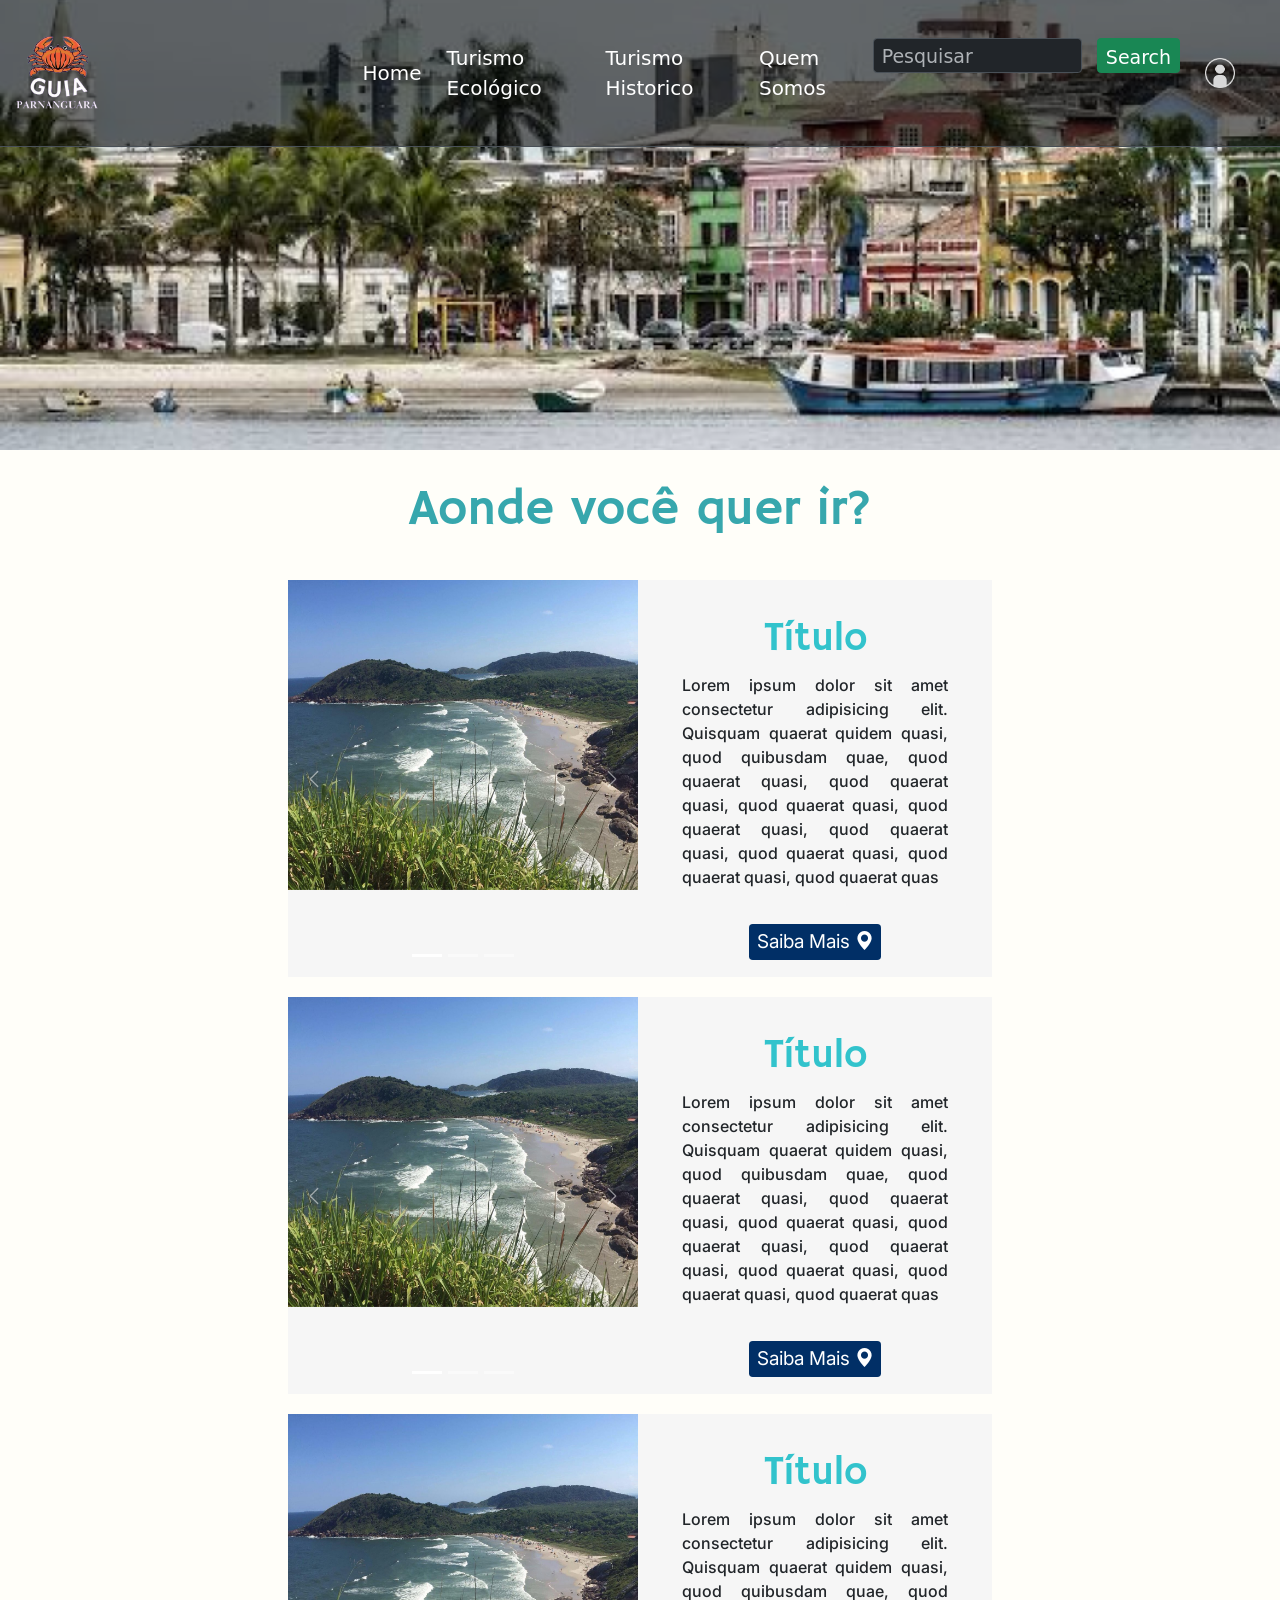
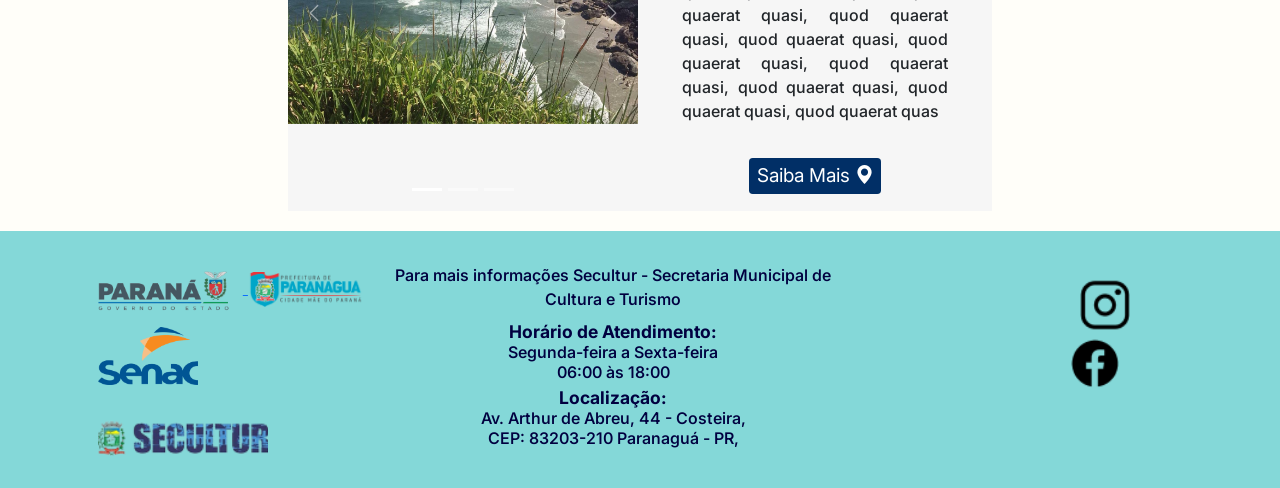
<file: index.html>
<!DOCTYPE html>
<html lang="pt-br">
  <head>
    <meta charset="utf-8" />
    <meta name="viewport" content="width=device-width, initial-scale=1" />
    <title>menu</title>
    <link href="https://cdn.jsdelivr.net/npm/bootstrap@5.3.3/dist/css/bootstrap.min.css" rel="stylesheet" integrity="sha384-QWTKZyjpPEjISv5WaRU9OFeRpok6YctnYmDr5pNlyT2bRjXh0JMhjY6hW+ALEwIH" crossorigin="anonymous">
    <link rel="stylesheet" href="https://cdn.jsdelivr.net/npm/bootstrap-icons@1.11.3/font/bootstrap-icons.min.css">
     
    <!-- fonts -->
    <link rel="preconnect" href="https://fonts.googleapis.com">
<link rel="preconnect" href="https://fonts.gstatic.com" crossorigin>
<link href="https://fonts.googleapis.com/css2?family=Inter:wght@100..900&display=swap" rel="stylesheet">
<link rel="preconnect" href="https://fonts.googleapis.com">
<link rel="preconnect" href="https://fonts.gstatic.com" crossorigin>
<link href="https://fonts.googleapis.com/css2?family=Hammersmith+One&family=Inter:wght@100..900&display=swap" rel="stylesheet">
    
    <link rel="stylesheet" href="style.css" />
  </head>
  <body>
    <div class="background">
      <nav id="navStyle" class="navbar bg-dark border-bottom border-body navbar-expand-lg bg-body-tertiary fixed-top" data-bs-theme="dark">
        <div class="container-fluid">
          <button class="navbar-toggler menu" type="button" data-bs-toggle="offcanvas" data-bs-target="#offcanvasNavbar" aria-controls="offcanvasNavbar" aria-label="Toggle navigation">
            <span id="icon" class="navbar-toggler-icon"></span>
          </button>
          <a class="navbar-brand" href="#">
            <img src="./img/nova.png" id="logo" alt="logo">
          </a>
          <div class="offcanvas offcanvas-start" tabindex="-1" id="offcanvasNavbar" aria-labelledby="offcanvasNavbarLabel">
            <div class="offcanvas-header">
              <a class="navbar-brand" href="#">
                <img src="./img/nova.png" id="logo" alt="logo">
              </a>
              <button type="button" class="btn-close" data-bs-dismiss="offcanvas" aria-label="Close"></button>
            </div>
            <div class="offcanvas-body">
              <ul class="navbar-nav justify-content-center flex-grow-1 pe-3 links">
                <li class="nav-item">
                  <a class="nav-link active"  id="linkHome" aria-current="page" href="http://127.0.0.1:5500/frontend/index.html">Home</a>
                </li>
                <li class="nav-item">
                  <a class="nav-link active" aria-current="page" href="http://127.0.0.1:5500/frontend/te.html">Turismo Ecológico</a>
                </li>
                <li class="nav-item">
                  <a class="nav-link active" aria-current="page" href="http://127.0.0.1:5500/frontend/th.html">Turismo Historico</a>
                </li>
                <li class="nav-item">
                  <a class="nav-link active" aria-current="page" href="http://127.0.0.1:5500/frontend/sobrenos.html">Quem Somos</a>
                </li>
              </ul>
              <form class="d-flex mt-3 formStyle" role="search">
                <input id="search" class="form-control me-2 inputSearch" type="search" placeholder="Pesquisar" aria-label="Search">
                <button id="search" class="btn btn-success" type="submit">Search</button>
              </form>
              <hr>
              <div class="botaoConta">
                <a href="http://127.0.0.1:5500/frontend/signup.html">
                  <img id="img" src="./img/usuario.png" alt="login">
                </a>
              </div>
            </div>
            </div>            
          </div>
        </nav>
        </div>
    </div>
    
        <h1>Aonde você quer ir?</h1>
        <div class="wrap">
            <!-- Primeiro Card-->
            <div class="tourismCard">
                <div id="carouselExampleIndicators" class="carousel slide">
                    <div class="carousel-indicators">
                      <button type="button" data-bs-target="#carouselExampleIndicators" data-bs-slide-to="0" class="active" aria-current="true" aria-label="Slide 1"></button>
                      <button type="button" data-bs-target="#carouselExampleIndicators" data-bs-slide-to="1" aria-label="Slide 2"></button>
                      <button type="button" data-bs-target="#carouselExampleIndicators" data-bs-slide-to="2" aria-label="Slide 3"></button>
                    </div>
                    <div class="carousel-inner">
                      <div class="carousel-item active">
                        <img src="./img/card-img.jpg" class="d-block w-100" alt="...">
                      </div>
                      <div class="carousel-item">
                        <img src="./img/card-img.jpg" class="d-block w-100" alt="...">
                      </div>
                      <div class="carousel-item">
                        <img src="./img/card-img.jpg" class="d-block w-100" alt="...">
                      </div>
                    </div>
                    <button class="carousel-control-prev" type="button" data-bs-target="#carouselExampleIndicators" data-bs-slide="prev">
                      <span class="carousel-control-prev-icon" aria-hidden="true"></span>
                      <span class="visually-hidden">Previous</span>
                    </button>
                    <button class="carousel-control-next" type="button" data-bs-target="#carouselExampleIndicators" data-bs-slide="next">
                      <span class="carousel-control-next-icon" aria-hidden="true"></span>
                      <span class="visually-hidden">Next</span>
                    </button>
                  </div>
    
                <div class="cardContent">
                    <h2>Título</h2>
                    <p>Lorem ipsum dolor sit amet consectetur adipisicing elit. Quisquam quaerat quidem quasi, quod
                        quibusdam
                        quae, quod quaerat quasi, quod quaerat quasi, quod quaerat quasi, quod quaerat quasi, quod quaerat
                        quasi, quod quaerat quasi, quod quaerat quasi, quod quaerat quas</p>
                    <a href="./comentarios.html">
                        <button type="button" class="btn btn-info">Saiba Mais <i class="bi bi-geo-alt-fill"></i></button>
                    </div>
                    </a>
            </div>
            <!-- Segundo Card-->
            <div class="tourismCard">
                <div id="carouselExampleIndicators2" class="carousel slide">
                    <div class="carousel-indicators">
                      <button type="button" data-bs-target="#carouselExampleIndicators2" data-bs-slide-to="0" class="active" aria-current="true" aria-label="Slide 1"></button>
                      <button type="button" data-bs-target="#carouselExampleIndicators2" data-bs-slide-to="1" aria-label="Slide 2"></button>
                      <button type="button" data-bs-target="#carouselExampleIndicators2" data-bs-slide-to="2" aria-label="Slide 3"></button>
                    </div>
                    <div class="carousel-inner">
                      <div class="carousel-item active">
                        <img src="./img/card-img.jpg" class="d-block w-100" alt="...">
                      </div>
                      <div class="carousel-item">
                        <img src="./img/card-img.jpg" class="d-block w-100" alt="...">
                      </div>
                      <div class="carousel-item">
                        <img src="./img/card-img.jpg" class="d-block w-100" alt="...">
                      </div>
                    </div>
                    <button class="carousel-control-prev" type="button" data-bs-target="#carouselExampleIndicators2" data-bs-slide="prev">
                      <span class="carousel-control-prev-icon" aria-hidden="true"></span>
                      <span class="visually-hidden">Previous</span>
                    </button>
                    <button class="carousel-control-next" type="button" data-bs-target="#carouselExampleIndicators2" data-bs-slide="next">
                      <span class="carousel-control-next-icon" aria-hidden="true"></span>
                      <span class="visually-hidden">Next</span>
                    </button>
                  </div>
    
                <div class="cardContent">
                    <h2>Título</h2>
                    <p>Lorem ipsum dolor sit amet consectetur adipisicing elit. Quisquam quaerat quidem quasi, quod
                        quibusdam
                        quae, quod quaerat quasi, quod quaerat quasi, quod quaerat quasi, quod quaerat quasi, quod quaerat
                        quasi, quod quaerat quasi, quod quaerat quasi, quod quaerat quas</p>
                        
                        <a href="./comentarios.html">
                            <button type="button" class="btn btn-info">Saiba Mais <i class="bi bi-geo-alt-fill"></i></button>
                        </a>
                </div>
            </div>
            <!-- Terceiro Card -->
            <div class="tourismCard">
                <div id="carouselExampleIndicators3" class="carousel slide">
                    <div class="carousel-indicators">
                      <button type="button" data-bs-target="#carouselExampleIndicators3" data-bs-slide-to="0" class="active" aria-current="true" aria-label="Slide 1"></button>
                      <button type="button" data-bs-target="#carouselExampleIndicators3" data-bs-slide-to="1" aria-label="Slide 2"></button>
                      <button type="button" data-bs-target="#carouselExampleIndicators3" data-bs-slide-to="2" aria-label="Slide 3"></button>
                    </div>
                    <div class="carousel-inner">
                      <div class="carousel-item active">
                        <img src="./img/card-img.jpg" class="d-block w-100" alt="...">
                      </div>
                      <div class="carousel-item">
                        <img src="./img/card-img.jpg" class="d-block w-100" alt="...">
                      </div>
                      <div class="carousel-item">
                        <img src="./img/card-img.jpg" class="d-block w-100" alt="...">
                      </div>
                    </div>
                    <button class="carousel-control-prev" type="button" data-bs-target="#carouselExampleIndicators3" data-bs-slide="prev">
                      <span class="carousel-control-prev-icon" aria-hidden="true"></span>
                      <span class="visually-hidden">Previous</span>
                    </button>
                    <button class="carousel-control-next" type="button" data-bs-target="#carouselExampleIndicators3" data-bs-slide="next">
                      <span class="carousel-control-next-icon" aria-hidden="true"></span>
                      <span class="visually-hidden">Next</span>
                    </button>
                  </div>
    
                <div class="cardContent">
                    <h2>Título</h2>
                    <p>Lorem ipsum dolor sit amet consectetur adipisicing elit. Quisquam quaerat quidem quasi, quod
                        quibusdam
                        quae, quod quaerat quasi, quod quaerat quasi, quod quaerat quasi, quod quaerat quasi, quod quaerat
                        quasi, quod quaerat quasi, quod quaerat quasi, quod quaerat quas</p>
    
                      <a href="./comentarios.html">
                        <button type="button" class="btn btn-info">Saiba Mais <i class="bi bi-geo-alt-fill"></i></button>
                    </div>
                    </a>
                  </div>
            </div>
        </div>


    <footer>
        <div class="fotstyle">
            <div class="parceiros">
                
                <div>
                    <a href="https://www.parana.pr.gov.br/">
                    <img src="./img/governo-removebg-preview.png" alt="" class="governo">
                </a>

                <a href="https://www.paranagua.pr.gov.br/">
                <img src="./img/prefeitura.png" alt="" class="prefeitura">
                </a>

                </div>

                <div>
                    <a href="https://www.pr.senac.br/principal/index.asp">
                    <img src="./img/senac.png" alt="" class="senac">
                </a>

                <a href="https://secultur.paranagua.pr.gov.br/">
                    <img src="./img/secultur.png" alt="" class="secultur">
                </a>
                </div>
            </div>


            <div class="textus">
                <div class="atendimento">
                    <P>Para mais informações Secultur - Secretaria Municipal de Cultura e Turismo</P>
                    <h3>Horário de Atendimento:</h3>
                    <p class="pedro">Segunda-feira a Sexta-feira
                    </p>
                    <p class="pedro">06:00 às 18:00</p>
                </div>

                <div class="local">
                    <h3>Localização:</h3>
                    <p class="pedro">Av. Arthur de Abreu, 44 - Costeira, 
                    </p>
                    <p class="pedro"> CEP: 83203-210 Paranaguá - PR, </p>
                </div>
            </div>


            <div class="icones">
                <img src="./img/insta.png" alt="" class="insta">
                <img src="./img/face.png" alt="" class="face">
            </div>
        </div>
    </footer>

    <script src="https://code.jquery.com/jquery-3.3.1.slim.min.js"
    integrity="sha384-q8i/X+965DzO0rT7abK41JStQIAqVgRVzpbzo5smXKp4YfRvH+8abtTE1Pi6jizo"
    crossorigin="anonymous"></script>
<script src="https://cdnjs.cloudflare.com/ajax/libs/popper.js/1.14.3/umd/popper.min.js"
    integrity="sha384-ZMP7rVo3mIykV+2+9J3UJ46jBk0WLaUAdn689aCwoqbBJiSnjAK/l8WvCWPIPm49"
    crossorigin="anonymous"></script>
<script src="https://stackpath.bootstrapcdn.com/bootstrap/4.1.3/js/bootstrap.min.js"
    integrity="sha384-ChfqqxuZUCnJSK3+MXmPNIyE6ZbWh2IMqE241rYiqJxyMiZ6OW/JmZQ5stwEULTy"
    crossorigin="anonymous"></script>
<script src="https://cdn.jsdelivr.net/npm/bootstrap@5.3.3/dist/js/bootstrap.bundle.min.js" integrity="sha384-YvpcrYf0tY3lHB60NNkmXc5s9fDVZLESaAA55NDzOxhy9GkcIdslK1eN7N6jIeHz" crossorigin="anonymous"></script>
<script src="https://cdn.jsdelivr.net/npm/@popperjs/core@2.11.8/dist/umd/popper.min.js" integrity="sha384-I7E8VVD/ismYTF4hNIPjVp/Zjvgyol6VFvRkX/vR+Vc4jQkC+hVqc2pM8ODewa9r" crossorigin="anonymous"></script>
<script src="https://cdn.jsdelivr.net/npm/bootstrap@5.3.3/dist/js/bootstrap.min.js" integrity="sha384-0pUGZvbkm6XF6gxjEnlmuGrJXVbNuzT9qBBavbLwCsOGabYfZo0T0to5eqruptLy" crossorigin="anonymous"></script>
</body>
</html>
</file>
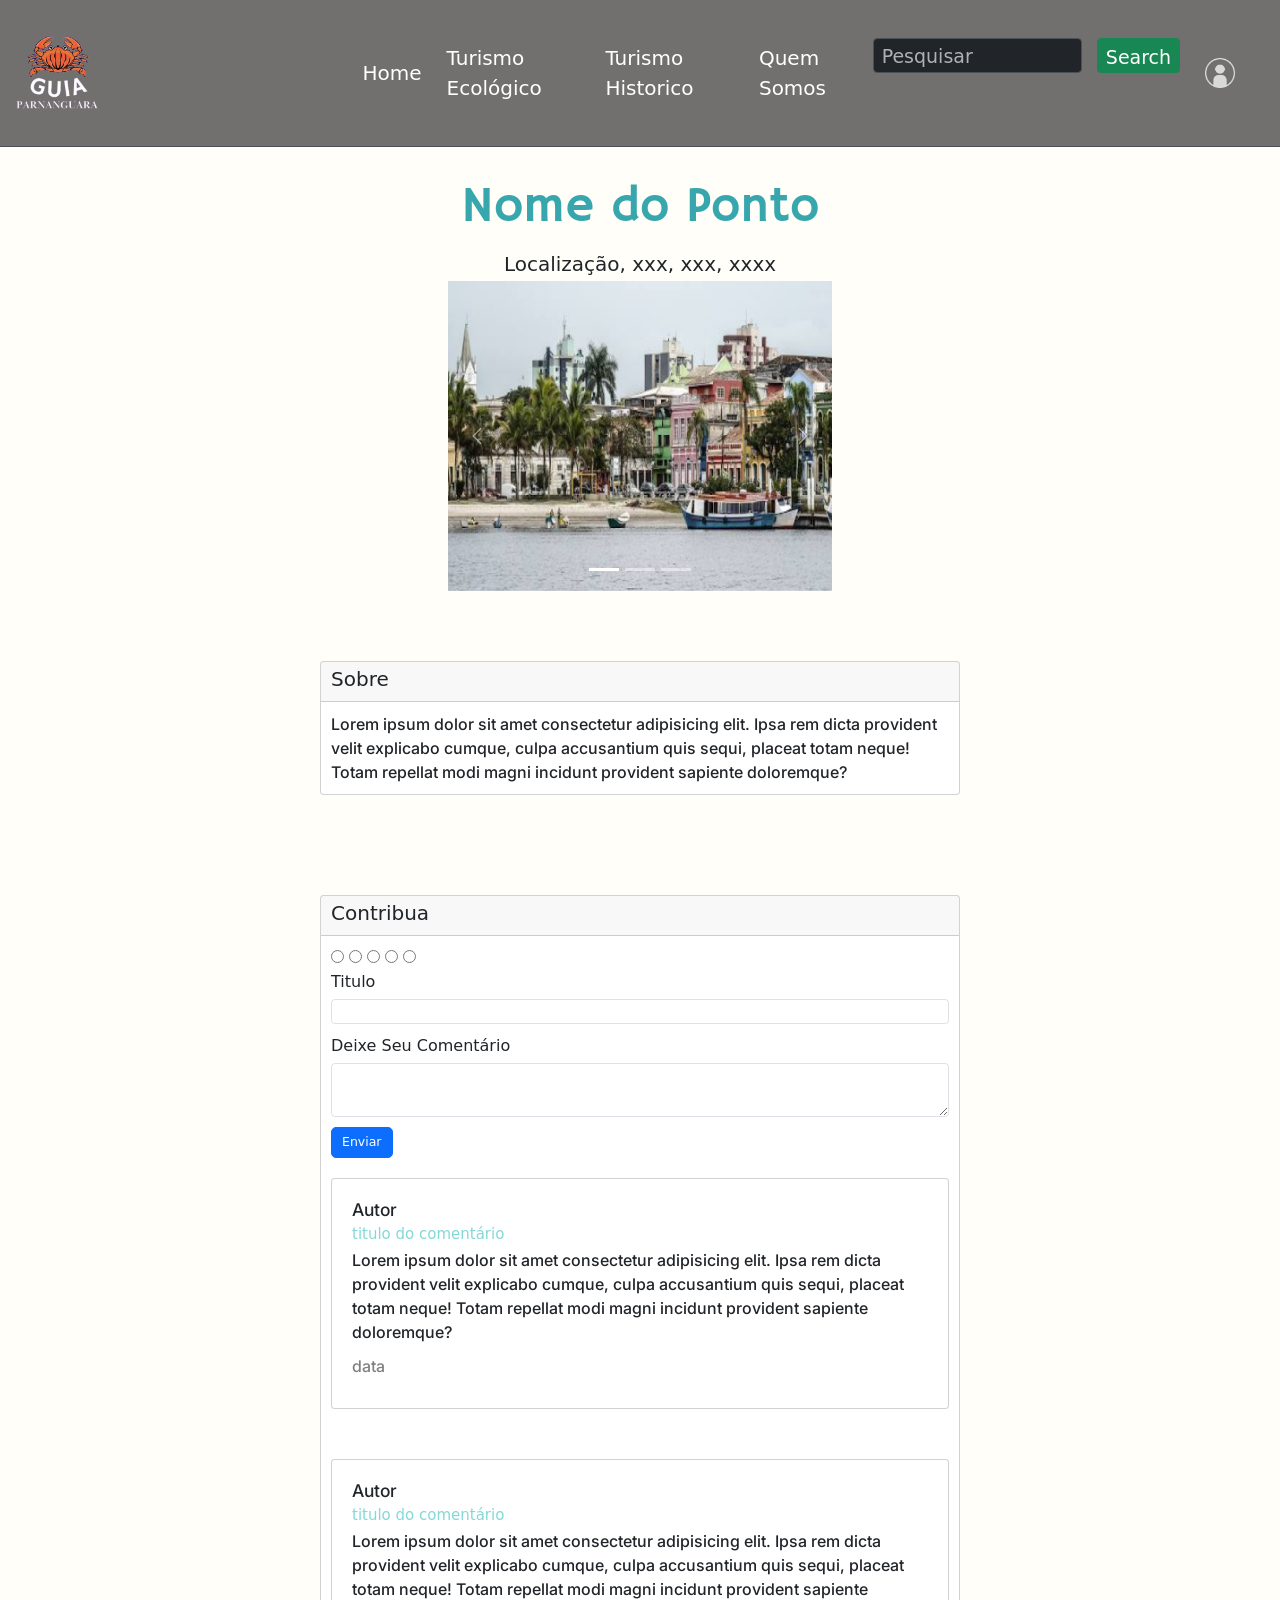
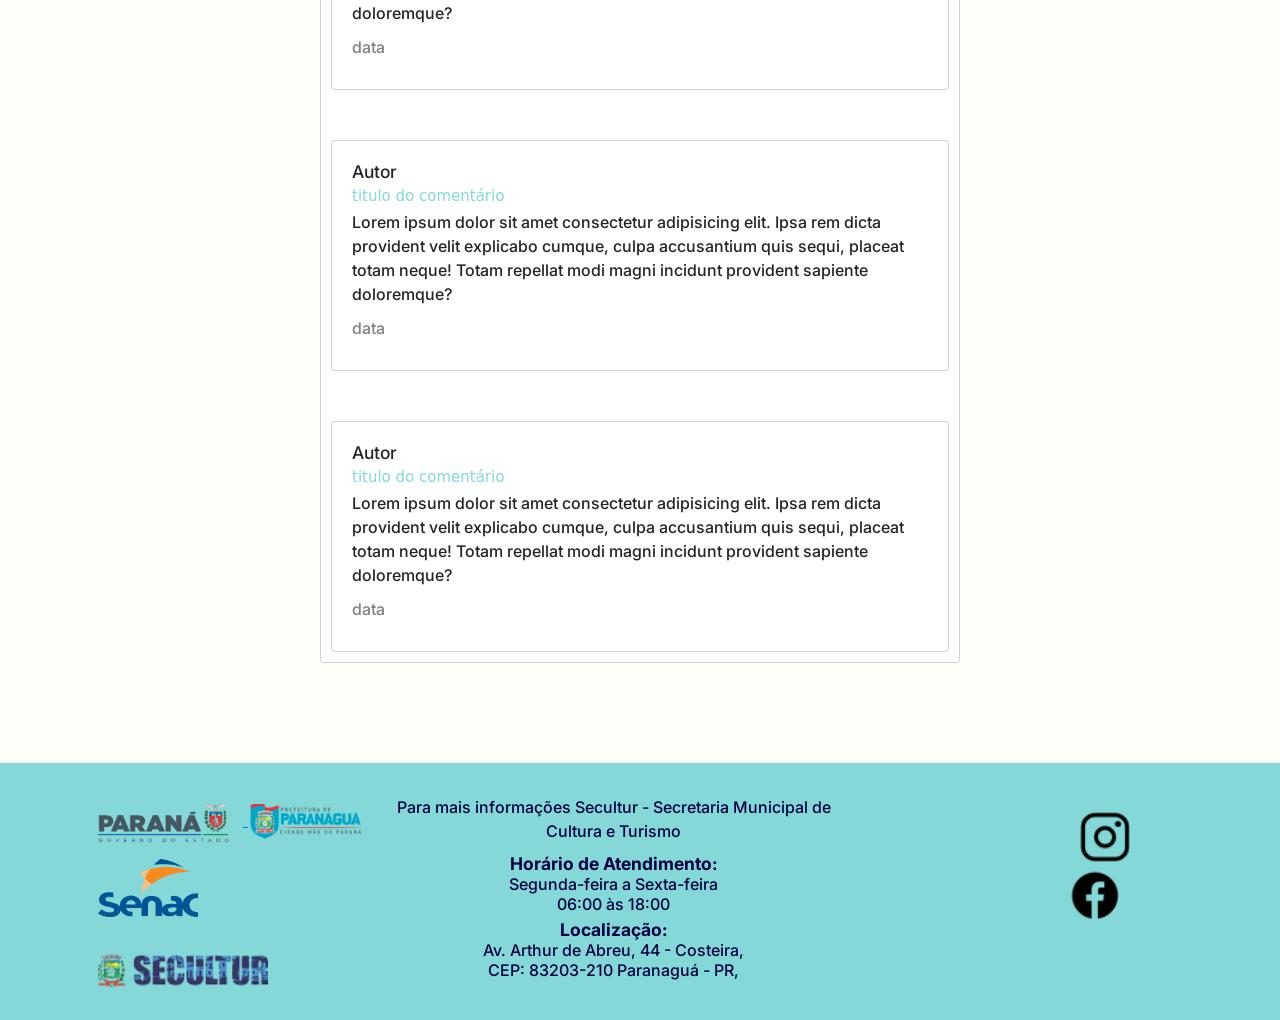
<file: comentarios.html>
<!DOCTYPE html>
<html lang="pt-br">
  <head>
    <meta charset="UTF-8" />
    <meta name="viewport" content="width=device-width, initial-scale=1.0" />

    <!-- bootstrap -->
    <link
      href="https://cdn.jsdelivr.net/npm/bootstrap@5.3.3/dist/css/bootstrap.min.css"
      rel="stylesheet"
      integrity="sha384-QWTKZyjpPEjISv5WaRU9OFeRpok6YctnYmDr5pNlyT2bRjXh0JMhjY6hW+ALEwIH"
      crossorigin="anonymous"
    />
 
    <link
      rel="stylesheet"
      href="https://cdn.jsdelivr.net/npm/bootstrap-icons@1.11.3/font/bootstrap-icons.min.css"
    />
   <!-- fonts -->
    <link rel="preconnect" href="https://fonts.googleapis.com" />
    <link rel="preconnect" href="https://fonts.gstatic.com" crossorigin />
    <link
      href="https://fonts.googleapis.com/css2?family=Hammersmith+One&family=Inter:wght@100..900&display=swap"
      rel="stylesheet"
    />
    <link rel="preconnect" href="https://fonts.googleapis.com" />
    <link rel="preconnect" href="https://fonts.gstatic.com" crossorigin />
    <link
      href="https://fonts.googleapis.com/css2?family=Inter:wght@100..900&display=swap"
      rel="stylesheet"
    />

    <link rel="stylesheet" href="comentario.style.css" />

    <title>comentários</title>
  </head>
  <body>
    <nav
      id="navStyle"
      class="navbar bg-dark border-bottom border-body navbar-expand-lg bg-body-tertiary"
      data-bs-theme="dark"
    >
      <div class="container-fluid">
        <button
          class="navbar-toggler menu"
          type="button"
          data-bs-toggle="offcanvas"
          data-bs-target="#offcanvasNavbar"
          aria-controls="offcanvasNavbar"
          aria-label="Toggle navigation"
        >
          <span id="icon" class="navbar-toggler-icon"></span>
        </button>
        <a class="navbar-brand" href="#">
          <img src="./img/nova.png" id="logo" alt="logo" />
        </a>
        <div
          class="offcanvas offcanvas-start"
          tabindex="-1"
          id="offcanvasNavbar"
          aria-labelledby="offcanvasNavbarLabel"
        >
          <div class="offcanvas-header">
            <a class="navbar-brand" href="#">
              <img src="./img/logo.png" id="logo" alt="logo" />
            </a>
            <button
              type="button"
              class="btn-close"
              data-bs-dismiss="offcanvas"
              aria-label="Close"
            ></button>
          </div>
          <div class="offcanvas-body">
            <ul
              class="navbar-nav justify-content-center flex-grow-1 pe-3 links"
            >
              <li class="nav-item">
                <a
                  class="nav-link active"
                  id="linkHome"
                  aria-current="page"
                  href="http://127.0.0.1:5500/frontend/index.html"
                  >Home</a
                >
              </li>
              <li class="nav-item">
                <a
                  class="nav-link active"
                  aria-current="page"
                  href="http://127.0.0.1:5500/frontend/te.html"
                  >Turismo Ecológico</a
                >
              </li>
              <li class="nav-item">
                <a
                  class="nav-link active"
                  aria-current="page"
                  href="http://127.0.0.1:5500/frontend/th.html"
                  >Turismo Historico</a
                >
              </li>
              <li class="nav-item">
                <a
                  class="nav-link active"
                  aria-current="page"
                  href="http://127.0.0.1:5500/frontend/sobrenos.html"
                  >Quem Somos</a
                >
              </li>
            </ul>
            <form class="d-flex mt-3 formStyle" role="search">
              <input
                id="search"
                class="form-control me-2 inputSearch"
                type="search"
                placeholder="Pesquisar"
                aria-label="Search"
              />
              <button id="search" class="btn btn-success" type="submit">
                Search
              </button>
            </form>
            <hr />
            <div class="botaoConta">
              <a href="http://127.0.0.1:5500/frontend/signup.html">
                <img id="img" src="./img/usuario.png" alt="login" />
              </a>
            </div>
          </div>
        </div>
      </div>
    </nav>

    <section id="content">
      <h1>Nome do Ponto</h1>
      <h2>Localização, xxx, xxx, xxxx</h2>

     
        <div class="carrouselcontainer">
        <div id="carouselExampleIndicators" class="carousel slide">
            <div class="carousel-indicators">
              <button type="button" data-bs-target="#carouselExampleIndicators" data-bs-slide-to="0" class="active" aria-current="true" aria-label="Slide 1"></button>
              <button type="button" data-bs-target="#carouselExampleIndicators" data-bs-slide-to="1" aria-label="Slide 2"></button>
              <button type="button" data-bs-target="#carouselExampleIndicators" data-bs-slide-to="2" aria-label="Slide 3"></button>
            </div>
            <div class="carousel-inner">
              <div class="carousel-item active">
                <img src="./img/baner.png" class="d-block w-100" alt="...">
              </div>
              <div class="carousel-item">
                <img src="./img/baner.png" class="d-block w-100" alt="...">
              </div>
              <div class="carousel-item">
                <img src="./img/baner.png" class="d-block w-100" alt="...">
              </div>
            </div>
            <button class="carousel-control-prev" type="button" data-bs-target="#carouselExampleIndicators" data-bs-slide="prev">
              <span class="carousel-control-prev-icon" aria-hidden="true"></span>
              <span class="visually-hidden">Previous</span>
            </button>
            <button class="carousel-control-next" type="button" data-bs-target="#carouselExampleIndicators" data-bs-slide="next">
              <span class="carousel-control-next-icon" aria-hidden="true"></span>
              <span class="visually-hidden">Next</span>
            </button>
          </div>
        </div>

    </section>
<section id="text">
    <div id="cardstyle" class="card">
        <div class="card-header">
          <h2>Sobre</h2>
        </div>
        <div class="card-body">
       
          <p class="card-text">Lorem ipsum dolor sit amet consectetur adipisicing elit. Ipsa rem dicta provident velit explicabo cumque, culpa accusantium quis sequi, placeat totam neque! Totam repellat modi magni incidunt provident sapiente doloremque?</p>
          
      </div>
    </div>

</section>

<section id="comentarios">
    <div id="cardstyle" class="card">
        <div class="card-header">
          <h2>Contribua</h2>
        </div>
        <form>
          <div class="stars">
            <input type="radio">
            <input type="radio">
            <input type="radio">
            <input type="radio">
            <input type="radio">
          </div>
          <div class="mb-3">
            <label for="InputTitle" class="form-label">Titulo</label>
            <input type="title" class="form-control" id="InputTitle" >
          </div>
          <div class="mb-3">
            <label for="CommentArea" class="form-label">Deixe Seu Comentário</label>
            <textarea class="form-control" id="CommentArea" rows="3"></textarea>
          </div>
          <button type="" class="btn btn-primary btn-lg">Enviar</button>
        </form>
        

        <div id="comentcard" class="card-body">
       <div class="card comment">
         <h3> Autor </h3>
         <h4>titulo do comentário</h4>
         <p class="card-text">Lorem ipsum dolor sit amet consectetur adipisicing elit. Ipsa rem dicta provident velit explicabo cumque, culpa accusantium quis sequi, placeat totam neque! Totam repellat modi magni incidunt provident sapiente doloremque?</p>
         
         <p class="date"> data </p>
       </div>
       <div class="card comment">
         <h3> Autor </h3>
         <h4>titulo do comentário</h4>
         <p class="card-text">Lorem ipsum dolor sit amet consectetur adipisicing elit. Ipsa rem dicta provident velit explicabo cumque, culpa accusantium quis sequi, placeat totam neque! Totam repellat modi magni incidunt provident sapiente doloremque?</p>
         
         <p class="date"> data </p>
       </div>
       <div class="card comment">
         <h3> Autor </h3>
         <h4>titulo do comentário</h4>
         <p class="card-text">Lorem ipsum dolor sit amet consectetur adipisicing elit. Ipsa rem dicta provident velit explicabo cumque, culpa accusantium quis sequi, placeat totam neque! Totam repellat modi magni incidunt provident sapiente doloremque?</p>
         
         <p class="date"> data </p>
       </div>
       <div class="card comment">
         <h3> Autor </h3>
         <h4>titulo do comentário</h4>
         <p class="card-text">Lorem ipsum dolor sit amet consectetur adipisicing elit. Ipsa rem dicta provident velit explicabo cumque, culpa accusantium quis sequi, placeat totam neque! Totam repellat modi magni incidunt provident sapiente doloremque?</p>
         
         <p class="date"> data </p>
       </div>
      </div>
    </div>

</section>

    

    <footer>
        <div class="fotstyle">
            <div class="parceiros">
                
                <div>
                    <a href="https://www.parana.pr.gov.br/">
                    <img src="./img/governo-removebg-preview.png" alt="" class="governo">
                </a>

                <a href="https://www.paranagua.pr.gov.br/">
                <img src="./img/prefeitura.png" alt="" class="prefeitura">
                </a>

                </div>

                <div>
                    <a href="https://www.pr.senac.br/principal/index.asp">
                    <img src="./img/senac.png" alt="" class="senac">
                </a>

                <a href="https://secultur.paranagua.pr.gov.br/">
                    <img src="./img/secultur.png" alt="" class="secultur">
                </a>
                </div>
            </div>


            <div class="textus">
                <div class="atendimento">
                    <P>Para mais informações Secultur - Secretaria Municipal de Cultura e Turismo</P>
                    <h3>Horário de Atendimento:</h3>
                    <p class="pedro">Segunda-feira a Sexta-feira
                    </p>
                    <p class="pedro">06:00 às 18:00</p>
                </div>

                <div class="local">
                    <h3>Localização:</h3>
                    <p class="pedro">Av. Arthur de Abreu, 44 - Costeira, 
                    </p>
                    <p class="pedro"> CEP: 83203-210 Paranaguá - PR, </p>
                </div>
            </div>


            <div class="icones">
                <img src="./img/insta.png" alt="" class="insta">
                <img src="./img/face.png" alt="" class="face">
            </div>
        </div>
    </footer>

    <script
      src="https://cdn.jsdelivr.net/npm/bootstrap@5.3.3/dist/js/bootstrap.bundle.min.js"
      integrity="sha384-YvpcrYf0tY3lHB60NNkmXc5s9fDVZLESaAA55NDzOxhy9GkcIdslK1eN7N6jIeHz"
      crossorigin="anonymous"
    ></script>
    <script
      src="https://cdn.jsdelivr.net/npm/@popperjs/core@2.11.8/dist/umd/popper.min.js"
      integrity="sha384-I7E8VVD/ismYTF4hNIPjVp/Zjvgyol6VFvRkX/vR+Vc4jQkC+hVqc2pM8ODewa9r"
      crossorigin="anonymous"
    ></script>
    <script
      src="https://cdn.jsdelivr.net/npm/bootstrap@5.3.3/dist/js/bootstrap.min.js"
      integrity="sha384-0pUGZvbkm6XF6gxjEnlmuGrJXVbNuzT9qBBavbLwCsOGabYfZo0T0to5eqruptLy"
      crossorigin="anonymous"
    ></script>
  </body>
</html>
</file>
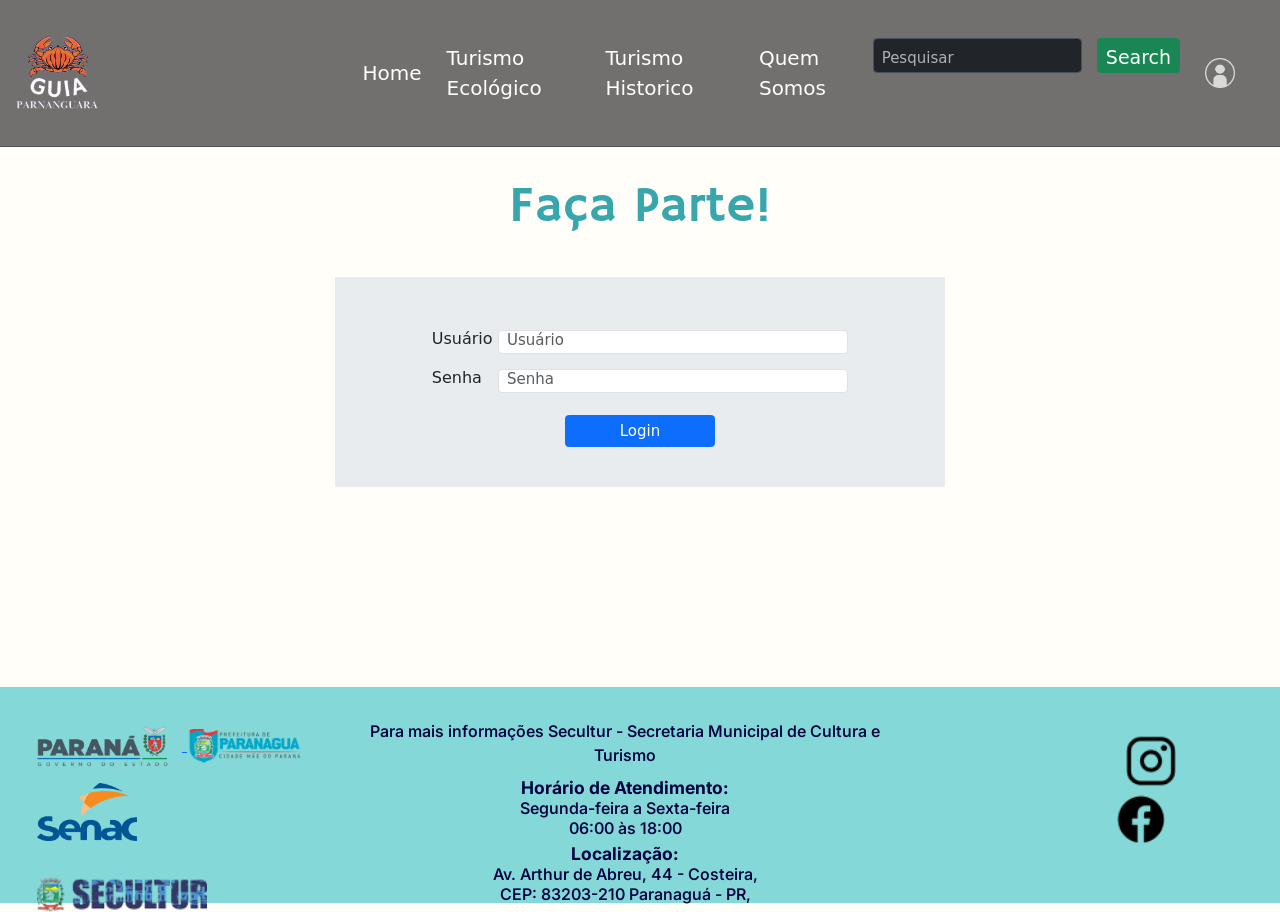
<file: login.html>
<!DOCTYPE html>
<html lang="en">

<head>
    <meta charset="UTF-8">
    <meta name="viewport" content="width=device-width, initial-scale=1.0">
    <link rel="stylesheet" href="https://stackpath.bootstrapcdn.com/bootstrap/4.1.3/css/bootstrap.min.css"
        integrity="sha384-MCw98/SFnGE8fJT3GXwEOngsV7Zt27NXFoaoApmYm81iuXoPkFOJwJ8ERdknLPMO" crossorigin="anonymous">

        <!-- gabriel -->
        <link href="https://cdn.jsdelivr.net/npm/bootstrap@5.3.3/dist/css/bootstrap.min.css" rel="stylesheet" integrity="sha384-QWTKZyjpPEjISv5WaRU9OFeRpok6YctnYmDr5pNlyT2bRjXh0JMhjY6hW+ALEwIH" crossorigin="anonymous">

      
        <!-- fonts -->
        <link rel="preconnect" href="https://fonts.googleapis.com">
<link rel="preconnect" href="https://fonts.gstatic.com" crossorigin>
<link href="https://fonts.googleapis.com/css2?family=Hammersmith+One&display=swap" rel="stylesheet">
<link rel="preconnect" href="https://fonts.googleapis.com">
<link rel="preconnect" href="https://fonts.gstatic.com" crossorigin>
<link href="https://fonts.googleapis.com/css2?family=Hammersmith+One&family=Inter:wght@100..900&display=swap" rel="stylesheet">


    <link rel="stylesheet" href="./signup.style.css">

    <title>Formulário - Projeto Integrador</title>
</head>

<body>


   <div class="background">
    <nav id="navStyle" class="navbar bg-dark border-bottom border-body navbar-expand-lg bg-body-tertiary" data-bs-theme="dark">
      <div class="container-fluid">
        <button class="navbar-toggler menu" type="button" data-bs-toggle="offcanvas" data-bs-target="#offcanvasNavbar" aria-controls="offcanvasNavbar" aria-label="Toggle navigation">
          <span id="icon" class="navbar-toggler-icon"></span>
        </button>
        <a class="navbar-brand" href="#">
          <img src="./img/nova.png"   id="logo" alt="logo">
        </a>
        <div class="offcanvas offcanvas-start" tabindex="-1" id="offcanvasNavbar" aria-labelledby="offcanvasNavbarLabel">
          <div class="offcanvas-header">
            <a class="navbar-brand" href="#">
              <img src="./img/nova.png"   id="logo" alt="logo">
            </a>
            <button type="button" class="btn-close" data-bs-dismiss="offcanvas" aria-label="Close"></button>
          </div>
          <div class="offcanvas-body">
            <ul class="navbar-nav justify-content-center flex-grow-1 pe-3 links">
              <li class="nav-item">
                <a class="nav-link active"  id="linkHome" aria-current="page" href="http://127.0.0.1:5500/frontend/index.html">Home</a>
              </li>
              <li class="nav-item">
                <a class="nav-link active" aria-current="page" href="http://127.0.0.1:5500/frontend/te.html">Turismo Ecológico</a>
              </li>
              <li class="nav-item">
                <a class="nav-link active" aria-current="page" href="http://127.0.0.1:5500/frontend/th.html">Turismo Historico</a>
              </li>
              <li class="nav-item">
                <a class="nav-link active" aria-current="page" href="http://127.0.0.1:5500/frontend/sobrenos.html">Quem Somos</a>
              </li>
            </ul>
            <form class="d-flex mt-3 formStyle" role="search">
              <input id="search" class="form-control me-2 inputSearch" type="search" placeholder="Pesquisar" aria-label="Search">
              <button id="search" class="btn btn-success" type="submit">Search</button>
            </form>
            <hr>
            <div class="botaoConta">
              <a href="http://127.0.0.1:5500/frontend/signup.html">
                <img id="img" src="./img/usuario.png" alt="login">
              </a>
            </div>
          </div>
          </div>            
        </div>
      </nav>
    </div>




    <div class="app">
      <h1>Faça Parte!</h1>
           <div class="col-sm">

            <div class="jumbotron jumbotron-fluid">
                <div class="container">

                    <form>
                        <div class="form-group">
                            <label for="InputUser">Usuário</label>
                            <input type="text" class="form-control" id="InputUser" placeholder="Usuário">
                        </div>

                        <div class="form-group">
                            <label for="InputPassword">Senha</label>
                            <input type="password" class="form-control" id="InputPassword" placeholder="Senha">
                        </div>

                        <div class="buttons-container">
                           
                            <button type="button" id="accessAccount" class="btn btn-primary btn-form">Login</button>
                        </div>
                    </form>
                </div>
            </div>
        </div>
    </div>


           
    <footer>
      <div class="fotstyle">
          <div class="parceiros">
              
              <div>
                  <a href="https://www.parana.pr.gov.br/">
                  <img src="./img/governo-removebg-preview.png" alt="" class="governo">
              </a>

              <a href="https://www.paranagua.pr.gov.br/">
              <img src="./img/prefeitura.png" alt="" class="prefeitura">
              </a>

              </div>

              <div>
                  <a href="https://www.pr.senac.br/principal/index.asp">
                  <img src="./img/senac.png" alt="" class="senac">
              </a>

              <a href="https://secultur.paranagua.pr.gov.br/">
                  <img src="./img/secultur.png" alt="" class="secultur">
              </a>
              </div>
          </div>


          <div class="textus">
              <div class="atendimento">
                  <P>Para mais informações Secultur - Secretaria Municipal de Cultura e Turismo</P>
                  <h3>Horário de Atendimento:</h3>
                  <p class="pedro">Segunda-feira a Sexta-feira
                  </p>
                  <p class="pedro">06:00 às 18:00</p>
              </div>

              <div class="local">
                  <h3>Localização:</h3>
                  <p class="pedro">Av. Arthur de Abreu, 44 - Costeira, 
                  </p>
                  <p class="pedro"> CEP: 83203-210 Paranaguá - PR, </p>
              </div>
          </div>


          <div class="icones">
              <img src="./img/insta.png" alt="" class="insta">
              <img src="./img/face.png" alt="" class="face">
          </div>
      </div>
  </footer>




    <!-- gabriel -->
    <script src="https://cdn.jsdelivr.net/npm/bootstrap@5.3.3/dist/js/bootstrap.bundle.min.js" integrity="sha384-YvpcrYf0tY3lHB60NNkmXc5s9fDVZLESaAA55NDzOxhy9GkcIdslK1eN7N6jIeHz" crossorigin="anonymous"></script>
    <script src="https://cdn.jsdelivr.net/npm/@popperjs/core@2.11.8/dist/umd/popper.min.js" integrity="sha384-I7E8VVD/ismYTF4hNIPjVp/Zjvgyol6VFvRkX/vR+Vc4jQkC+hVqc2pM8ODewa9r" crossorigin="anonymous"></script>
    <script src="https://cdn.jsdelivr.net/npm/bootstrap@5.3.3/dist/js/bootstrap.min.js" integrity="sha384-0pUGZvbkm6XF6gxjEnlmuGrJXVbNuzT9qBBavbLwCsOGabYfZo0T0to5eqruptLy" crossorigin="anonymous"></script>
  
</body>

</html>
</file>
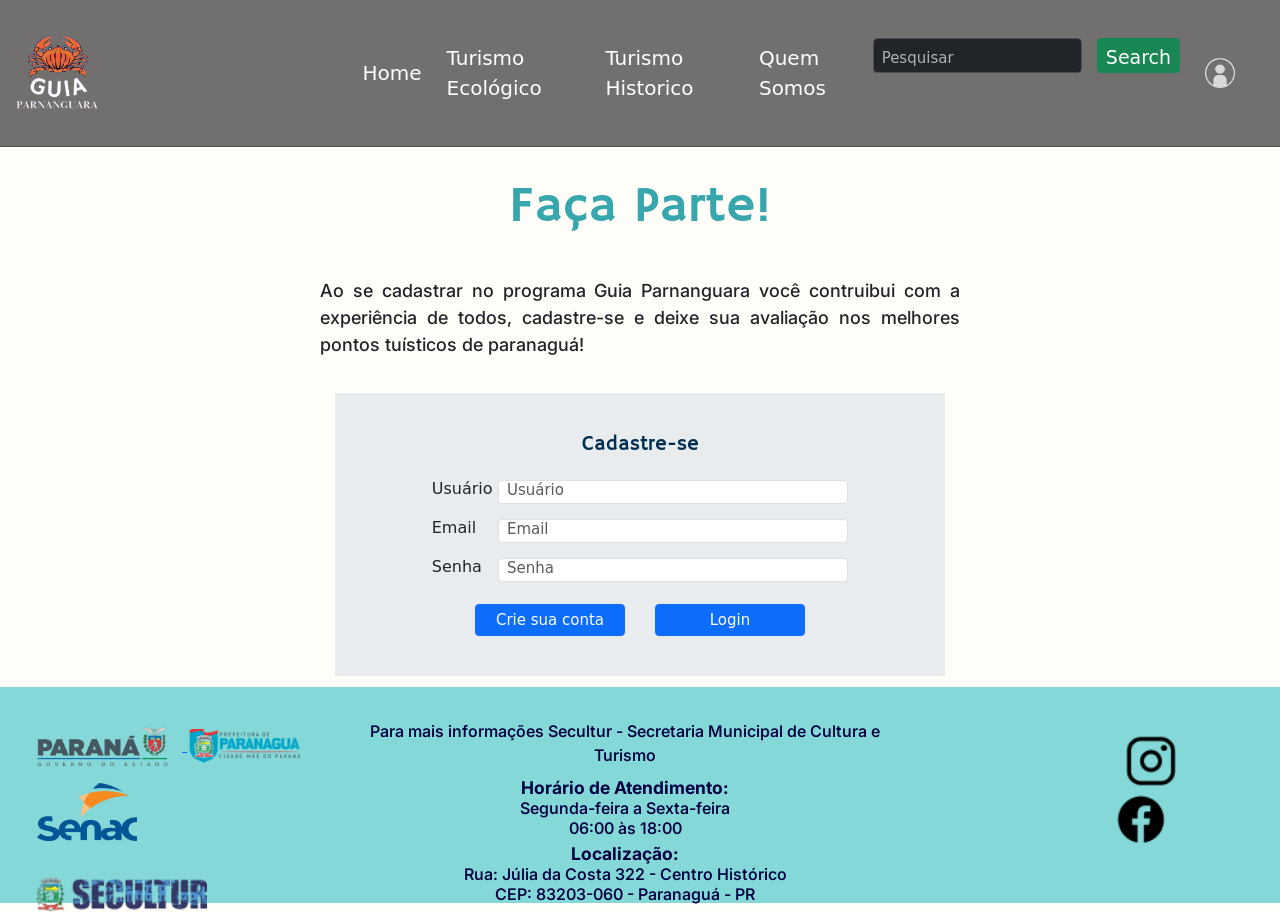
<file: signup.html>
<!DOCTYPE html>
<html lang="en">

<head>
    <meta charset="UTF-8">
    <meta name="viewport" content="width=device-width, initial-scale=1.0">
    <link rel="stylesheet" href="https://stackpath.bootstrapcdn.com/bootstrap/4.1.3/css/bootstrap.min.css"
        integrity="sha384-MCw98/SFnGE8fJT3GXwEOngsV7Zt27NXFoaoApmYm81iuXoPkFOJwJ8ERdknLPMO" crossorigin="anonymous">

        <!-- gabriel -->
        <link href="https://cdn.jsdelivr.net/npm/bootstrap@5.3.3/dist/css/bootstrap.min.css" rel="stylesheet" integrity="sha384-QWTKZyjpPEjISv5WaRU9OFeRpok6YctnYmDr5pNlyT2bRjXh0JMhjY6hW+ALEwIH" crossorigin="anonymous">

      
        <!-- fonts -->
        <link rel="preconnect" href="https://fonts.googleapis.com">
<link rel="preconnect" href="https://fonts.gstatic.com" crossorigin>
<link href="https://fonts.googleapis.com/css2?family=Hammersmith+One&display=swap" rel="stylesheet">
<link rel="preconnect" href="https://fonts.googleapis.com">
<link rel="preconnect" href="https://fonts.gstatic.com" crossorigin>
<link href="https://fonts.googleapis.com/css2?family=Hammersmith+One&family=Inter:wght@100..900&display=swap" rel="stylesheet">


    <link rel="stylesheet" href="./signup.style.css">

    <title>Formulário - Projeto Integrador</title>
</head>

<body>



    <nav id="navStyle" class="navbar bg-dark border-bottom border-body navbar-expand-lg bg-body-tertiary" data-bs-theme="dark">
      <div class="container-fluid">
        <button class="navbar-toggler menu" type="button" data-bs-toggle="offcanvas" data-bs-target="#offcanvasNavbar" aria-controls="offcanvasNavbar" aria-label="Toggle navigation">
          <span  id="icon" class="navbar-toggler-icon"></span>
        </button>
        <a class="navbar-brand" href="#">
          <img src="./img/nova.png"   id="logo" alt="logo">
        </a>
        <div class="offcanvas offcanvas-start" tabindex="-1" id="offcanvasNavbar" aria-labelledby="offcanvasNavbarLabel">
          <div class="offcanvas-header">
            <a class="navbar-brand" href="#">
              <img src="./img/nova.png"   id="logo" alt="logo">
            </a>
            <button type="button" class="btn-close" data-bs-dismiss="offcanvas" aria-label="Close"></button>
          </div>
          <div class="offcanvas-body">
            <ul class="navbar-nav justify-content-center flex-grow-1 pe-3 links">
              <li class="nav-item">
                <a class="nav-link active"  id="linkHome" aria-current="page" href="http://127.0.0.1:5500/frontend/index.html">Home</a>
              </li>
              <li class="nav-item">
                <a class="nav-link active" aria-current="page" href="http://127.0.0.1:5500/frontend/te.html">Turismo Ecológico</a>
              </li>
              <li class="nav-item">
                <a class="nav-link active" aria-current="page" href="http://127.0.0.1:5500/frontend/th.html">Turismo Historico</a>
              </li>
              <li class="nav-item">
                <a class="nav-link active" aria-current="page" href="http://127.0.0.1:5500/frontend/sobrenos.html">Quem Somos</a>
              </li>
            </ul>
            <form class="d-flex mt-3 formStyle" role="search">
              <input id="search" class="form-control me-2 inputSearch" type="search" placeholder="Pesquisar" aria-label="Search">
              <button id="search" class="btn btn-success" type="submit">Search</button>
            </form>
            <hr>
            <div class="botaoConta">
              <a href="http://127.0.0.1:5500/frontend/signup.html">
                <img id="img" src="./img/usuario.png" alt="login">
              </a>
            </div>
          </div>
          </div>            
        </div>
      </nav>
  




    <div class="app">
      <h1>Faça Parte!</h1>
      <p>Ao se cadastrar no programa Guia Parnanguara você contruibui com  a experiência de todos, cadastre-se e deixe sua avaliação nos melhores pontos tuísticos de paranaguá!</p>
        <div class="col-sm">

            <div class="jumbotron jumbotron-fluid">
                <div class="container">

                    <form>
                       <h2>Cadastre-se</h2>

                        <div class="form-group">
                            <label for="InputUser">Usuário</label>
                            <input type="text" class="form-control" id="InputUser" placeholder="Usuário">
                        </div>

                        <div class="form-group">
                            <label for="InputEmail">Email</label>
                            <input type="email" class="form-control" id="InputEmail" aria-describedby="emailHelp"
                                placeholder="Email">
                        </div>

                        <div class="form-group">
                            <label for="InputPassword">Senha</label>
                            <input type="password" class="form-control" id="InputPassword" placeholder="Senha">
                        </div>


                        <div class="buttons-container">
                            <button type="button" id="createUser" class="btn btn-primary btn-form">Crie sua
                                conta</button>
                                <a href="http://127.0.0.1:5500/frontend/login.html">
                             <button type="button" id="accessAccount" class="btn btn-primary btn-form">Login</button>
                            </a>
                     
                        </div>
                    </form>
                </div>
            </div>
        </div>
    </div>

    <footer>
      <div class="fotstyle">
        <div class="parceiros">
              
          <div>
              <a href="https://www.parana.pr.gov.br/">
              <img src="./img/governo-removebg-preview.png" alt="" class="governo">
          </a>

          <a href="https://www.paranagua.pr.gov.br/">
          <img src="./img/prefeitura.png" alt="" class="prefeitura">
          </a>

          </div>

          <div>
              <a href="https://www.pr.senac.br/principal/index.asp">
              <img src="./img/senac.png" alt="" class="senac">
          </a>

          <a href="https://secultur.paranagua.pr.gov.br/">
              <img src="./img/secultur.png" alt="" class="secultur">
          </a>
          </div>
      </div>
            
            
            <div class="textus">
              <div class="atendimento">
                <P>Para mais informações Secultur - Secretaria Municipal de Cultura e Turismo</P>
                <h3>Horário de Atendimento:</h3>
                <p class="pedro">Segunda-feira a Sexta-feira
                </p>
                <p class="pedro">06:00 às 18:00</p>
                
                
                <div class="local">
                  <h3>Localização:</h3>
                  <p class="pedro">Rua: Júlia da Costa 322 - Centro Histórico
                  </p>
                  <p class="pedro">CEP: 83203-060 - Paranaguá - PR</p>
                </div>
              </div>
            </div>
            
            
            <div class="icones">
              <img src="./img/insta.png" alt="" class="insta">
              <img src="./img/face.png" alt="" class="face">
            </div>
          </div>
  </footer>



    <!-- gabriel -->
    <script src="https://cdn.jsdelivr.net/npm/bootstrap@5.3.3/dist/js/bootstrap.bundle.min.js" integrity="sha384-YvpcrYf0tY3lHB60NNkmXc5s9fDVZLESaAA55NDzOxhy9GkcIdslK1eN7N6jIeHz" crossorigin="anonymous"></script>
    <script src="https://cdn.jsdelivr.net/npm/@popperjs/core@2.11.8/dist/umd/popper.min.js" integrity="sha384-I7E8VVD/ismYTF4hNIPjVp/Zjvgyol6VFvRkX/vR+Vc4jQkC+hVqc2pM8ODewa9r" crossorigin="anonymous"></script>
    <script src="https://cdn.jsdelivr.net/npm/bootstrap@5.3.3/dist/js/bootstrap.min.js" integrity="sha384-0pUGZvbkm6XF6gxjEnlmuGrJXVbNuzT9qBBavbLwCsOGabYfZo0T0to5eqruptLy" crossorigin="anonymous"></script>
  
</body>

</html>
</file>
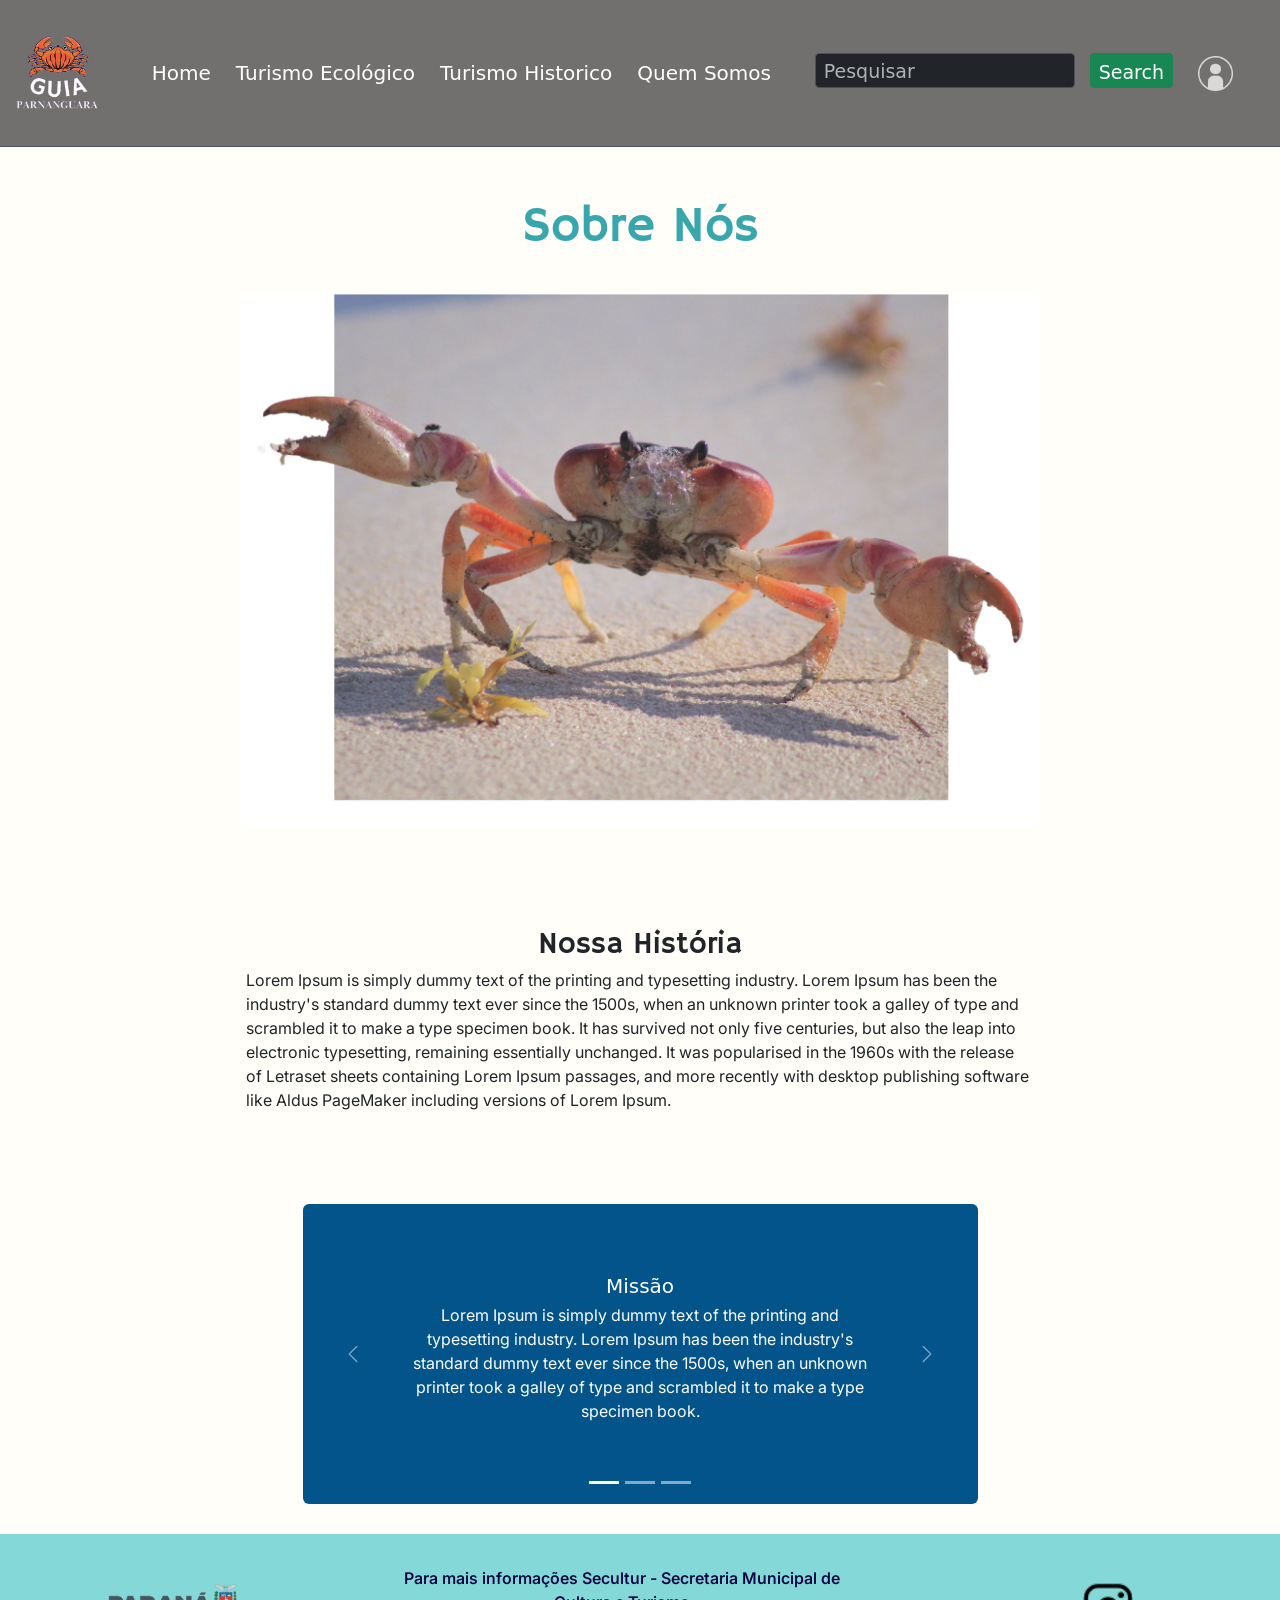
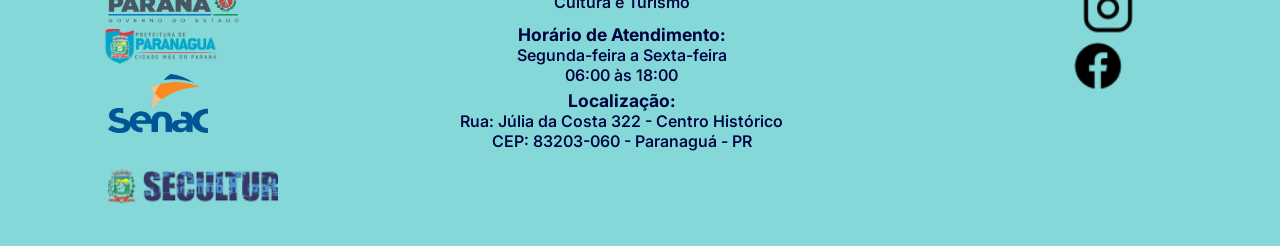
<file: sobrenos.html>
<!DOCTYPE html>
<html lang="pt-br">
  <head>
    <meta charset="utf-8" />
    <meta name="viewport" content="width=device-width, initial-scale=1" />
   
    <!-- gabriel -->
    <link href="https://cdn.jsdelivr.net/npm/bootstrap@5.3.3/dist/css/bootstrap.min.css" rel="stylesheet" integrity="sha384-QWTKZyjpPEjISv5WaRU9OFeRpok6YctnYmDr5pNlyT2bRjXh0JMhjY6hW+ALEwIH" crossorigin="anonymous">
  
 <link rel="preconnect" href="https://fonts.googleapis.com">
<link rel="preconnect" href="https://fonts.gstatic.com" crossorigin>
<link href="https://fonts.googleapis.com/css2?family=Hammersmith+One&display=swap" rel="stylesheet">
<link rel="preconnect" href="https://fonts.googleapis.com">
<link rel="preconnect" href="https://fonts.gstatic.com" crossorigin>
<link href="https://fonts.googleapis.com/css2?family=Hammersmith+One&family=Inter:wght@100..900&display=swap" rel="stylesheet">

<link rel="stylesheet" href="./sobre.style.css" />

    <title>sobre nos</title>
  </head>
  <body>

    
    <nav id="navStyle" class="navbar bg-dark border-bottom border-body navbar-expand-lg bg-body-tertiary" data-bs-theme="dark">
      <div class="container-fluid">
        <button class="navbar-toggler menu" type="button" data-bs-toggle="offcanvas" data-bs-target="#offcanvasNavbar" aria-controls="offcanvasNavbar" aria-label="Toggle navigation">
          <span id="icon" class="navbar-toggler-icon"></span>
          </button>
          <a class="navbar-brand" href="#">
            <img src="./img/nova.png"   id="logo" alt="logo">
          </a>
          <div class="offcanvas offcanvas-start" tabindex="-1" id="offcanvasNavbar" aria-labelledby="offcanvasNavbarLabel">
            <div class="offcanvas-header">
              <a class="navbar-brand" href="#">
                <img src="./img/nova.png"  id="logo" alt="logo">
              </a>
              <button type="button" class="btn-close" data-bs-dismiss="offcanvas" aria-label="Close"></button>
            </div>
            <div class="offcanvas-body">
              <ul class="navbar-nav justify-content-center flex-grow-1 pe-3 links">
                <li class="nav-item">
                  <a class="nav-link active"  id="linkHome" aria-current="page" href="http://127.0.0.1:5500/frontend/index.html">Home</a>
                </li>
                <li class="nav-item">
                  <a class="nav-link active" aria-current="page" href="http://127.0.0.1:5500/frontend/te.html">Turismo Ecológico</a>
                </li>
                <li class="nav-item">
                  <a class="nav-link active" aria-current="page" href="http://127.0.0.1:5500/frontend/th.html">Turismo Historico</a>
                </li>
                <li class="nav-item">
                  <a class="nav-link active" aria-current="page" href="http://127.0.0.1:5500/frontend/sobrenos.html">Quem Somos</a>
                </li>
              </ul>
              <form class="d-flex mt-3 formStyle" role="search">
                <input id="search" class="form-control me-2 inputSearch" type="search" placeholder="Pesquisar" aria-label="Search">
                <button id="search" class="btn btn-success" type="submit">Search</button>
              </form>
              <hr>
              <div class="botaoConta">
                <a href="http://127.0.0.1:5500/frontend/signup.html">
                  <img id="img" src="./img/usuario.png" alt="login">
                </a>
              </div>
            </div>
            </div>            
          </div>
        </nav>

        <h1> Sobre Nós</h1>

        <main>

          <div class="container">
            <div class="equipe">
          <img 
          class="headimage"
          src="./img/carangolas.png"
          alt=""
          />
        </div>
  
        <div class="sobreNos">
          <h2>Nossa História</h2>
          <p>
            Lorem Ipsum is simply dummy text of the printing and typesetting
            industry. Lorem Ipsum has been the industry's standard dummy text ever
            since the 1500s, when an unknown printer took a galley of type and
            scrambled it to make a type specimen book. It has survived not only
            five centuries, but also the leap into electronic typesetting,
            remaining essentially unchanged. It was popularised in the 1960s with
            the release of Letraset sheets containing Lorem Ipsum passages, and
            more recently with desktop publishing software like Aldus PageMaker
            including versions of Lorem Ipsum.
          </p>
        </div>

        <div id="carouselExampleIndicators" class="carousel slide">
          <div class="carousel-indicators">
            <button type="button" data-bs-target="#carouselExampleIndicators" data-bs-slide-to="0" class="active" aria-current="true" aria-label="Slide 1"></button>
            <button type="button" data-bs-target="#carouselExampleIndicators" data-bs-slide-to="1" aria-label="Slide 2"></button>
            <button type="button" data-bs-target="#carouselExampleIndicators" data-bs-slide-to="2" aria-label="Slide 3"></button>
          </div>
          <div class="carousel-inner">
            <div class="carousel-item active">
              <div class="CardColor">
                <div class="conteudo">
                  <h5 class="title-page">Missão</h5>
                  <p>
                    Lorem Ipsum is simply dummy text of the printing and
                    typesetting industry. Lorem Ipsum has been the industry's
                    standard dummy text ever since the 1500s, when an unknown
                    printer took a galley of type and scrambled it to make a type
                    specimen book.
                  </p>
                </div>
              </div>
            </div>
            <div class="carousel-item">
              <div class="CardColor">
                <div class="conteudo">
                  <h5 class="title-page">Valores</h5>
                  <p>
                    Lorem Ipsum is simply dummy text of the printing and
                    typesetting industry. Lorem Ipsum has been the industry's
                    standard dummy text ever since the 1500s, when an unknown
                    printer took a galley of type and scrambled it to make a type
                    specimen book.
                  </p>
                </div>
              </div>
            </div>
            <div class="carousel-item">
              <div class="CardColor">
                <div class="conteudo">
                  <h5 class="title-page">Visão</h5>
                  <p>
                    Lorem Ipsum is simply dummy text of the printing and
                    typesetting industry. Lorem Ipsum has been the industry's
                    standard dummy text ever since the 1500s, when an unknown
                    printer took a galley of type and scrambled it to make a type
                    specimen book.
                  </p>
                </div>
              </div>
            </div>
          </div>
          <button class="carousel-control-prev" type="button" data-bs-target="#carouselExampleIndicators" data-bs-slide="prev">
            <span class="carousel-control-prev-icon" aria-hidden="true"></span>
            <span class="visually-hidden">Previous</span>
          </button>
          <button class="carousel-control-next" type="button" data-bs-target="#carouselExampleIndicators" data-bs-slide="next">
            <span class="carousel-control-next-icon" aria-hidden="true"></span>
            <span class="visually-hidden">Next</span>
          </button>
        </div>
        



  </main>
    
      <footer>
        <div class="fotstyle">
          <div class="parceiros">
                
            <div>
                <a href="https://www.parana.pr.gov.br/">
                <img src="./img/governo-removebg-preview.png" alt="" class="governo">
            </a>

            <a href="https://www.paranagua.pr.gov.br/">
            <img src="./img/prefeitura.png" alt="" class="prefeitura">
            </a>

            </div>

            <div>
                <a href="https://www.pr.senac.br/principal/index.asp">
                <img src="./img/senac.png" alt="" class="senac">
            </a>

            <a href="https://secultur.paranagua.pr.gov.br/">
                <img src="./img/secultur.png" alt="" class="secultur">
            </a>
            </div>
        </div>
              
              
              <div class="textus">
                <div class="atendimento">
                  <P>Para mais informações Secultur - Secretaria Municipal de Cultura e Turismo</P>
                  <h3>Horário de Atendimento:</h3>
                  <p class="pedro">Segunda-feira a Sexta-feira
                  </p>
                  <p class="pedro">06:00 às 18:00</p>
                  
                  
                  <div class="local">
                    <h3>Localização:</h3>
                    <p class="pedro">Rua: Júlia da Costa 322 - Centro Histórico
                    </p>
                    <p class="pedro">CEP: 83203-060 - Paranaguá - PR</p>
                  </div>
                </div>
              </div>
              
              
              <div class="icones">
                <img src="./img/insta.png" alt="" class="insta">
                <img src="./img/face.png" alt="" class="face">
              </div>
            </div>
    </footer>
    
    
    <!-- gabriel -->
    <script src="https://cdn.jsdelivr.net/npm/bootstrap@5.3.3/dist/js/bootstrap.bundle.min.js" integrity="sha384-YvpcrYf0tY3lHB60NNkmXc5s9fDVZLESaAA55NDzOxhy9GkcIdslK1eN7N6jIeHz" crossorigin="anonymous"></script>
    <script src="https://cdn.jsdelivr.net/npm/@popperjs/core@2.11.8/dist/umd/popper.min.js" integrity="sha384-I7E8VVD/ismYTF4hNIPjVp/Zjvgyol6VFvRkX/vR+Vc4jQkC+hVqc2pM8ODewa9r" crossorigin="anonymous"></script>
    <script src="https://cdn.jsdelivr.net/npm/bootstrap@5.3.3/dist/js/bootstrap.min.js" integrity="sha384-0pUGZvbkm6XF6gxjEnlmuGrJXVbNuzT9qBBavbLwCsOGabYfZo0T0to5eqruptLy" crossorigin="anonymous"></script>
    
    <!-- paulo -->
    <script
      src="https://cdn.jsdelivr.net/npm/jquery@3.5.1/dist/jquery.slim.min.js"
      integrity="sha384-DfXdz2htPH0lsSSs5nCTpuj/zy4C+OGpamoFVy38MVBnE+IbbVYUew+OrCXaRkfj"
      crossorigin="anonymous"
    ></script>
    <script
      src="https://cdn.jsdelivr.net/npm/bootstrap@4.6.2/dist/js/bootstrap.bundle.min.js"
      integrity="sha384-Fy6S3B9q64WdZWQUiU+q4/2Lc9npb8tCaSX9FK7E8HnRr0Jz8D6OP9dO5Vg3Q9ct"
      crossorigin="anonymous"
    ></script>
</body>
</html>
</file>
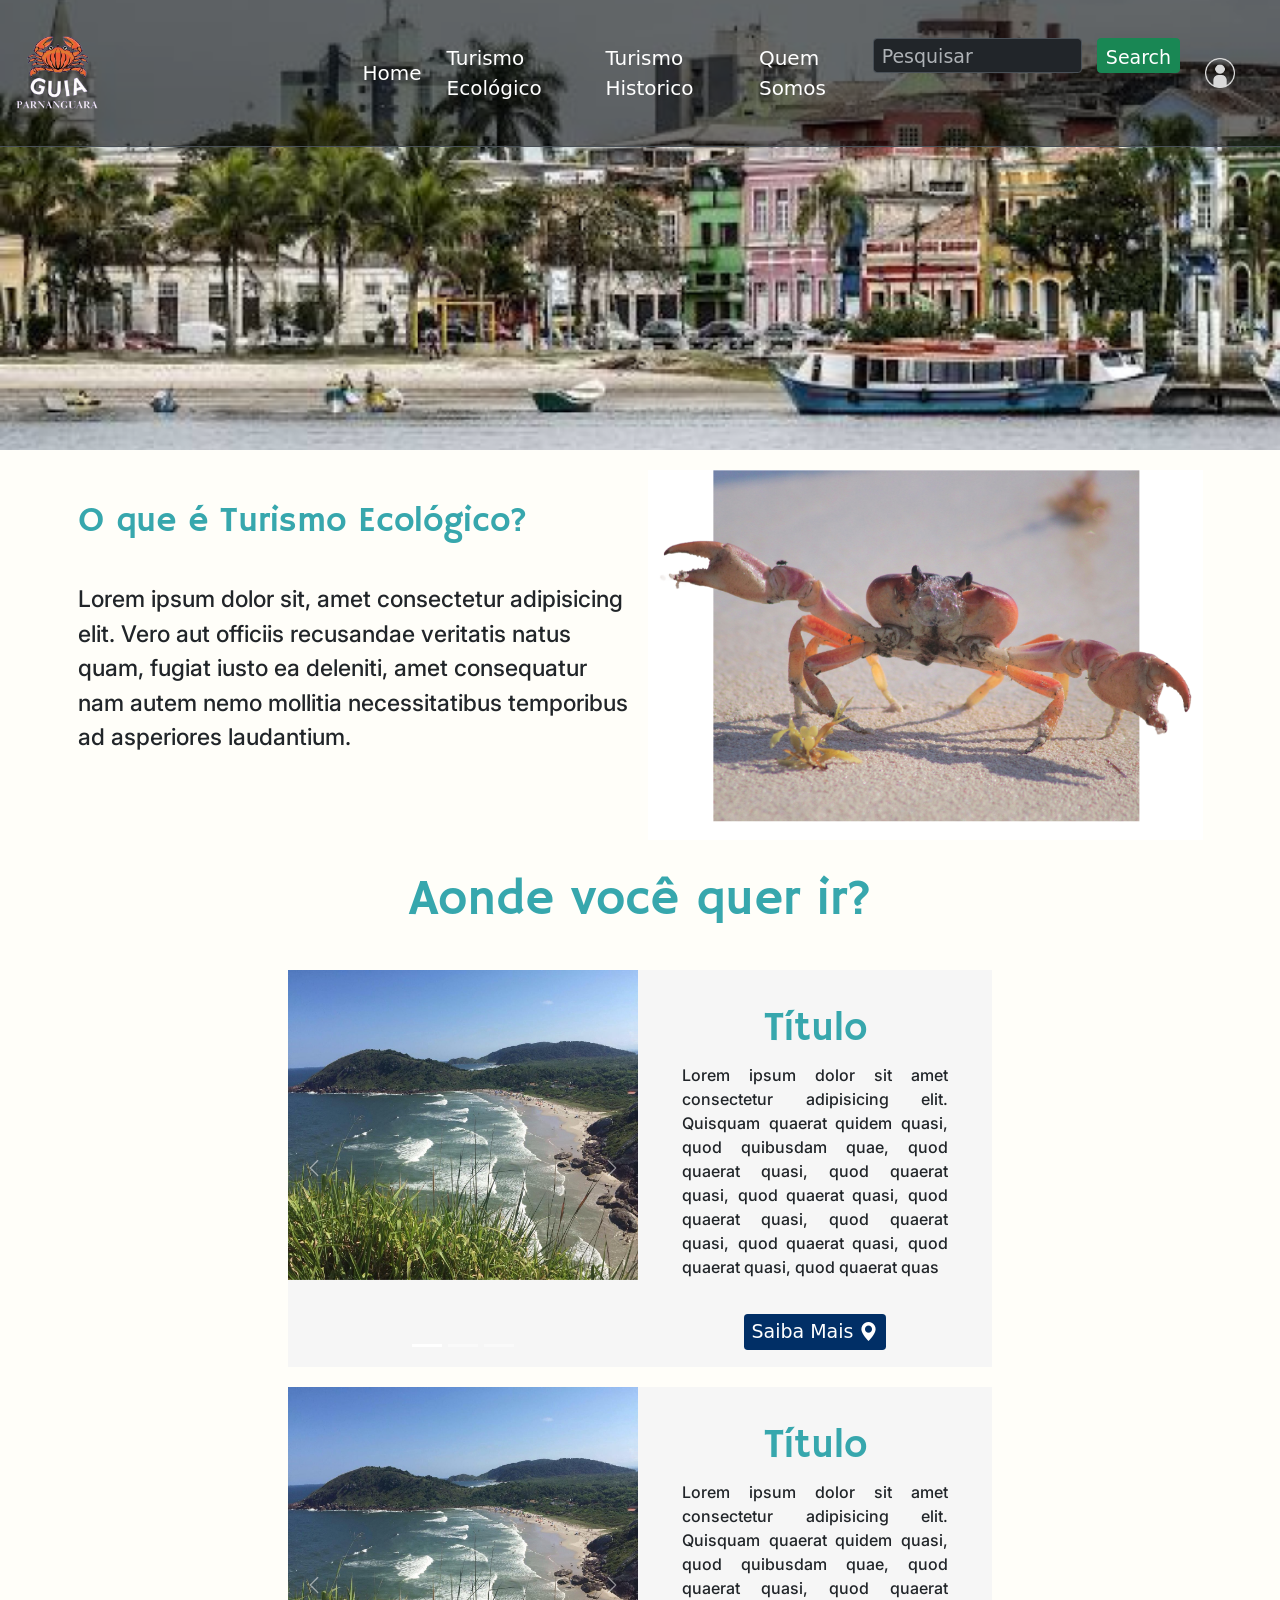
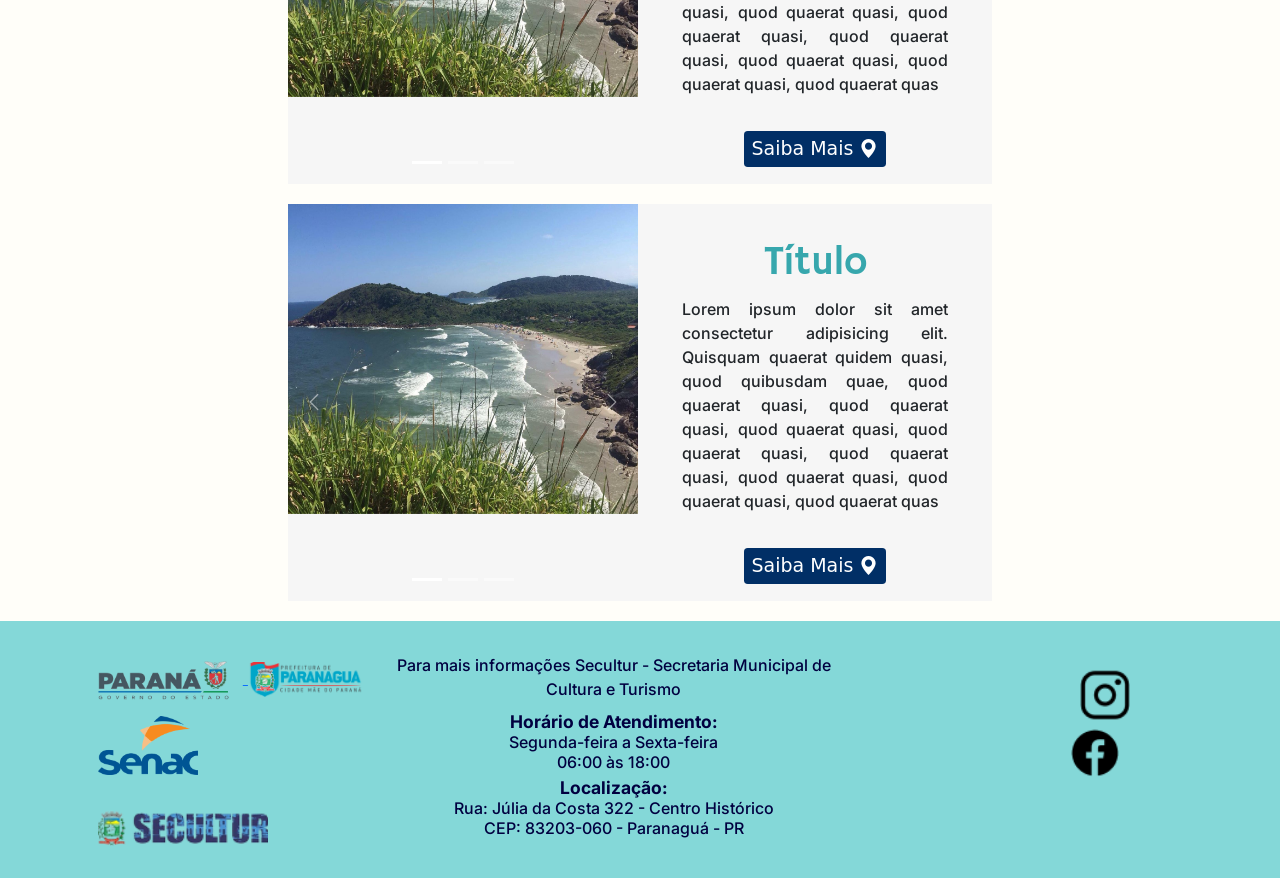
<file: te.html>
<!DOCTYPE html>
<html lang="pt-br">
  <head>
    <meta charset="utf-8" />
    <meta name="viewport" content="width=device-width, initial-scale=1" />
    <title>Turismo Histórico</title>
    <link href="https://cdn.jsdelivr.net/npm/bootstrap@5.3.3/dist/css/bootstrap.min.css" rel="stylesheet" integrity="sha384-QWTKZyjpPEjISv5WaRU9OFeRpok6YctnYmDr5pNlyT2bRjXh0JMhjY6hW+ALEwIH" crossorigin="anonymous">


    <link rel="stylesheet" href="https://cdn.jsdelivr.net/npm/bootstrap-icons@1.11.3/font/bootstrap-icons.min.css">


    <!-- fonts -->
    <link rel="preconnect" href="https://fonts.googleapis.com">
    <link rel="preconnect" href="https://fonts.gstatic.com" crossorigin>
    <link href="https://fonts.googleapis.com/css2?family=Inter:wght@100..900&display=swap" rel="stylesheet">
    <link rel="preconnect" href="https://fonts.googleapis.com">
<link rel="preconnect" href="https://fonts.gstatic.com" crossorigin>
<link href="https://fonts.googleapis.com/css2?family=Hammersmith+One&display=swap" rel="stylesheet">
    <link rel="stylesheet" href="te.style.css">
  </head>
  
  <body>
    <div class="background">
        <nav id="navStyle" class="navbar bg-dark border-bottom border-body navbar-expand-lg bg-body-tertiary" data-bs-theme="dark">
          <div class="container-fluid">
            <button class="navbar-toggler menu" type="button" data-bs-toggle="offcanvas" data-bs-target="#offcanvasNavbar" aria-controls="offcanvasNavbar" aria-label="Toggle navigation">
              <span id="icon" class="navbar-toggler-icon"></span>
            </button>
            <a class="navbar-brand" href="#">
              <img src="./img/nova.png" id="logo" alt="logo">
            </a>
            <div class="offcanvas offcanvas-start" tabindex="-1" id="offcanvasNavbar" aria-labelledby="offcanvasNavbarLabel">
              <div class="offcanvas-header">
                <a class="navbar-brand" href="#">
                  <img src="./img/nova.png" id="logo" alt="logo">
                </a>
                <button type="button" class="btn-close" data-bs-dismiss="offcanvas" aria-label="Close"></button>
              </div>
              <div class="offcanvas-body">
                <ul class="navbar-nav justify-content-center flex-grow-1 pe-3 links">
                  <li class="nav-item">
                    <a class="nav-link active"  id="linkHome" aria-current="page" href="http://127.0.0.1:5500/frontend/index.html">Home</a>
                  </li>
                  <li class="nav-item">
                    <a class="nav-link active" aria-current="page" href="http://127.0.0.1:5500/frontend/te.html">Turismo Ecológico</a>
                  </li>
                  <li class="nav-item">
                    <a class="nav-link active" aria-current="page" href="http://127.0.0.1:5500/frontend/th.html">Turismo Historico</a>
                  </li>
                  <li class="nav-item">
                    <a class="nav-link active" aria-current="page" href="http://127.0.0.1:5500/frontend/sobrenos.html">Quem Somos</a>
                  </li>
                </ul>
                <form class="d-flex mt-3 formStyle" role="search">
                  <input id="search" class="form-control me-2 inputSearch" type="search" placeholder="Pesquisar" aria-label="Search">
                  <button id="search" class="btn btn-success" type="submit">Search</button>
                </form>
                <hr>
                <div class="botaoConta">
                    <a href="http://127.0.0.1:5500/frontend/signup.html">
                      <img id="img-login" src="./img/usuario.png" alt="login">
                    </a>
                  </div>
              </div>
              </div>            
            </div>
          </div>
        </nav>
    </div>

      <section id="main">
        <div id="contexto" class="container-fluid">
            <div class="container">
                <div class="row">
                  <div class="col-sm" id="left">
                   <h1>O que é Turismo Ecológico?</h1>
                   <p>Lorem ipsum dolor sit, amet consectetur adipisicing elit. Vero aut officiis recusandae veritatis natus quam, fugiat iusto ea deleniti, amet consequatur nam autem nemo mollitia necessitatibus temporibus ad asperiores laudantium.</p>
                  </div>
                  <div  id="carangolas" class="col-sm">
                  <img id="contexto-img" src="./img/carangolas.png" alt="Carangolas">
                  </div>
               
                </div>
              </div>
        </div>
    </section>

        <h1>Aonde você quer ir?</h1>
        <div class="wrap">
            <!-- Primeiro Card-->
            <div class="tourismCard">
                <div id="carouselExampleIndicators" class="carousel slide">
                    <div class="carousel-indicators">
                      <button type="button" data-bs-target="#carouselExampleIndicators" data-bs-slide-to="0" class="active" aria-current="true" aria-label="Slide 1"></button>
                      <button type="button" data-bs-target="#carouselExampleIndicators" data-bs-slide-to="1" aria-label="Slide 2"></button>
                      <button type="button" data-bs-target="#carouselExampleIndicators" data-bs-slide-to="2" aria-label="Slide 3"></button>
                    </div>
                    <div class="carousel-inner">
                      <div class="carousel-item active">
                        <img src="./img/card-img.jpg" class="d-block w-100" alt="...">
                      </div>
                      <div class="carousel-item">
                        <img src="./img/card-img.jpg" class="d-block w-100" alt="...">
                      </div>
                      <div class="carousel-item">
                        <img src="./img/card-img.jpg" class="d-block w-100" alt="...">
                      </div>
                    </div>
                    <button class="carousel-control-prev" type="button" data-bs-target="#carouselExampleIndicators" data-bs-slide="prev">
                      <span class="carousel-control-prev-icon" aria-hidden="true"></span>
                      <span class="visually-hidden">Previous</span>
                    </button>
                    <button class="carousel-control-next" type="button" data-bs-target="#carouselExampleIndicators" data-bs-slide="next">
                      <span class="carousel-control-next-icon" aria-hidden="true"></span>
                      <span class="visually-hidden">Next</span>
                    </button>
                  </div>
    
                <div class="cardContent">
                    <h2>Título</h2>
                    <p>Lorem ipsum dolor sit amet consectetur adipisicing elit. Quisquam quaerat quidem quasi, quod
                        quibusdam
                        quae, quod quaerat quasi, quod quaerat quasi, quod quaerat quasi, quod quaerat quasi, quod quaerat
                        quasi, quod quaerat quasi, quod quaerat quasi, quod quaerat quas</p>
                    <a href="./comentarios.html">
                        <button type="button" class="btn btn-info">Saiba Mais <i class="bi bi-geo-alt-fill"></i></button>
                    </div>
                    </a>
            </div>
            <!-- Segundo Card-->
            <div class="tourismCard">
                <div id="carouselExampleIndicators2" class="carousel slide">
                    <div class="carousel-indicators">
                      <button type="button" data-bs-target="#carouselExampleIndicators2" data-bs-slide-to="0" class="active" aria-current="true" aria-label="Slide 1"></button>
                      <button type="button" data-bs-target="#carouselExampleIndicators2" data-bs-slide-to="1" aria-label="Slide 2"></button>
                      <button type="button" data-bs-target="#carouselExampleIndicators2" data-bs-slide-to="2" aria-label="Slide 3"></button>
                    </div>
                    <div class="carousel-inner">
                      <div class="carousel-item active">
                        <img src="./img/card-img.jpg" class="d-block w-100" alt="...">
                      </div>
                      <div class="carousel-item">
                        <img src="./img/card-img.jpg" class="d-block w-100" alt="...">
                      </div>
                      <div class="carousel-item">
                        <img src="./img/card-img.jpg" class="d-block w-100" alt="...">
                      </div>
                    </div>
                    <button class="carousel-control-prev" type="button" data-bs-target="#carouselExampleIndicators2" data-bs-slide="prev">
                      <span class="carousel-control-prev-icon" aria-hidden="true"></span>
                      <span class="visually-hidden">Previous</span>
                    </button>
                    <button class="carousel-control-next" type="button" data-bs-target="#carouselExampleIndicators2" data-bs-slide="next">
                      <span class="carousel-control-next-icon" aria-hidden="true"></span>
                      <span class="visually-hidden">Next</span>
                    </button>
                  </div>
    
                <div class="cardContent">
                    <h2>Título</h2>
                    <p>Lorem ipsum dolor sit amet consectetur adipisicing elit. Quisquam quaerat quidem quasi, quod
                        quibusdam
                        quae, quod quaerat quasi, quod quaerat quasi, quod quaerat quasi, quod quaerat quasi, quod quaerat
                        quasi, quod quaerat quasi, quod quaerat quasi, quod quaerat quas</p>
                        
                        <a href="./comentarios.html">
                            <button type="button" class="btn btn-info">Saiba Mais <i class="bi bi-geo-alt-fill"></i></button>
                        </a>
                </div>
            </div>
            <!-- Terceiro Card -->
            <div class="tourismCard">
                <div id="carouselExampleIndicators3" class="carousel slide">
                    <div class="carousel-indicators">
                      <button type="button" data-bs-target="#carouselExampleIndicators3" data-bs-slide-to="0" class="active" aria-current="true" aria-label="Slide 1"></button>
                      <button type="button" data-bs-target="#carouselExampleIndicators3" data-bs-slide-to="1" aria-label="Slide 2"></button>
                      <button type="button" data-bs-target="#carouselExampleIndicators3" data-bs-slide-to="2" aria-label="Slide 3"></button>
                    </div>
                    <div class="carousel-inner">
                      <div class="carousel-item active">
                        <img src="./img/card-img.jpg" class="d-block w-100" alt="...">
                      </div>
                      <div class="carousel-item">
                        <img src="./img/card-img.jpg" class="d-block w-100" alt="...">
                      </div>
                      <div class="carousel-item">
                        <img src="./img/card-img.jpg" class="d-block w-100" alt="...">
                      </div>
                    </div>
                    <button class="carousel-control-prev" type="button" data-bs-target="#carouselExampleIndicators3" data-bs-slide="prev">
                      <span class="carousel-control-prev-icon" aria-hidden="true"></span>
                      <span class="visually-hidden">Previous</span>
                    </button>
                    <button class="carousel-control-next" type="button" data-bs-target="#carouselExampleIndicators3" data-bs-slide="next">
                      <span class="carousel-control-next-icon" aria-hidden="true"></span>
                      <span class="visually-hidden">Next</span>
                    </button>
                  </div>
    
                <div class="cardContent">
                    <h2>Título</h2>
                    <p>Lorem ipsum dolor sit amet consectetur adipisicing elit. Quisquam quaerat quidem quasi, quod
                        quibusdam
                        quae, quod quaerat quasi, quod quaerat quasi, quod quaerat quasi, quod quaerat quasi, quod quaerat
                        quasi, quod quaerat quasi, quod quaerat quasi, quod quaerat quas</p>
    
                      <a href="./comentarios.html">
                        <button type="button" class="btn btn-info">Saiba Mais <i class="bi bi-geo-alt-fill"></i></button>
                    </div>
                    </a>
                  </div>
            </div>
        </div>


    <footer>
        <div class="fotstyle">
            <div class="parceiros">
                
                <div>
                    <a href="https://www.parana.pr.gov.br/">
                    <img src="./img/governo-removebg-preview.png" alt="" class="governo">
                </a>

                <a href="https://www.paranagua.pr.gov.br/">
                <img src="./img/prefeitura.png" alt="" class="prefeitura">
                </a>

                </div>

                <div>
                    <a href="https://www.pr.senac.br/principal/index.asp">
                    <img src="./img/senac.png" alt="" class="senac">
                </a>

                <a href="https://secultur.paranagua.pr.gov.br/">
                    <img src="./img/secultur.png" alt="" class="secultur">
                </a>
                </div>
            </div>


            <div class="textus">
                <div class="atendimento">
                    <P>Para mais informações Secultur - Secretaria Municipal de Cultura e Turismo</P>
                    <h3>Horário de Atendimento:</h3>
                    <p class="pedro">Segunda-feira a Sexta-feira
                    </p>
                    <p class="pedro">06:00 às 18:00</p>
                </div>

                <div class="local">
                    <h3>Localização:</h3>
                    <p class="pedro">Rua: Júlia da Costa 322 - Centro Histórico
                    </p>
                    <p class="pedro">CEP: 83203-060 - Paranaguá - PR</p>
                </div>
            </div>


            <div class="icones">
                <img src="./img/insta.png" alt="" class="insta">
                <img src="./img/face.png" alt="" class="face">
            </div>
        </div>
    </footer>

    <script src="https://code.jquery.com/jquery-3.3.1.slim.min.js"
        integrity="sha384-q8i/X+965DzO0rT7abK41JStQIAqVgRVzpbzo5smXKp4YfRvH+8abtTE1Pi6jizo"
        crossorigin="anonymous"></script>
    <script src="https://cdnjs.cloudflare.com/ajax/libs/popper.js/1.14.3/umd/popper.min.js"
        integrity="sha384-ZMP7rVo3mIykV+2+9J3UJ46jBk0WLaUAdn689aCwoqbBJiSnjAK/l8WvCWPIPm49"
        crossorigin="anonymous"></script>
    <script src="https://stackpath.bootstrapcdn.com/bootstrap/4.1.3/js/bootstrap.min.js"
        integrity="sha384-ChfqqxuZUCnJSK3+MXmPNIyE6ZbWh2IMqE241rYiqJxyMiZ6OW/JmZQ5stwEULTy"
        crossorigin="anonymous"></script>
    <script src="https://cdn.jsdelivr.net/npm/bootstrap@5.3.3/dist/js/bootstrap.bundle.min.js" integrity="sha384-YvpcrYf0tY3lHB60NNkmXc5s9fDVZLESaAA55NDzOxhy9GkcIdslK1eN7N6jIeHz" crossorigin="anonymous"></script>
    <script src="https://cdn.jsdelivr.net/npm/@popperjs/core@2.11.8/dist/umd/popper.min.js" integrity="sha384-I7E8VVD/ismYTF4hNIPjVp/Zjvgyol6VFvRkX/vR+Vc4jQkC+hVqc2pM8ODewa9r" crossorigin="anonymous"></script>
    <script src="https://cdn.jsdelivr.net/npm/bootstrap@5.3.3/dist/js/bootstrap.min.js" integrity="sha384-0pUGZvbkm6XF6gxjEnlmuGrJXVbNuzT9qBBavbLwCsOGabYfZo0T0to5eqruptLy" crossorigin="anonymous"></script>
  </body>
</html>
</file>
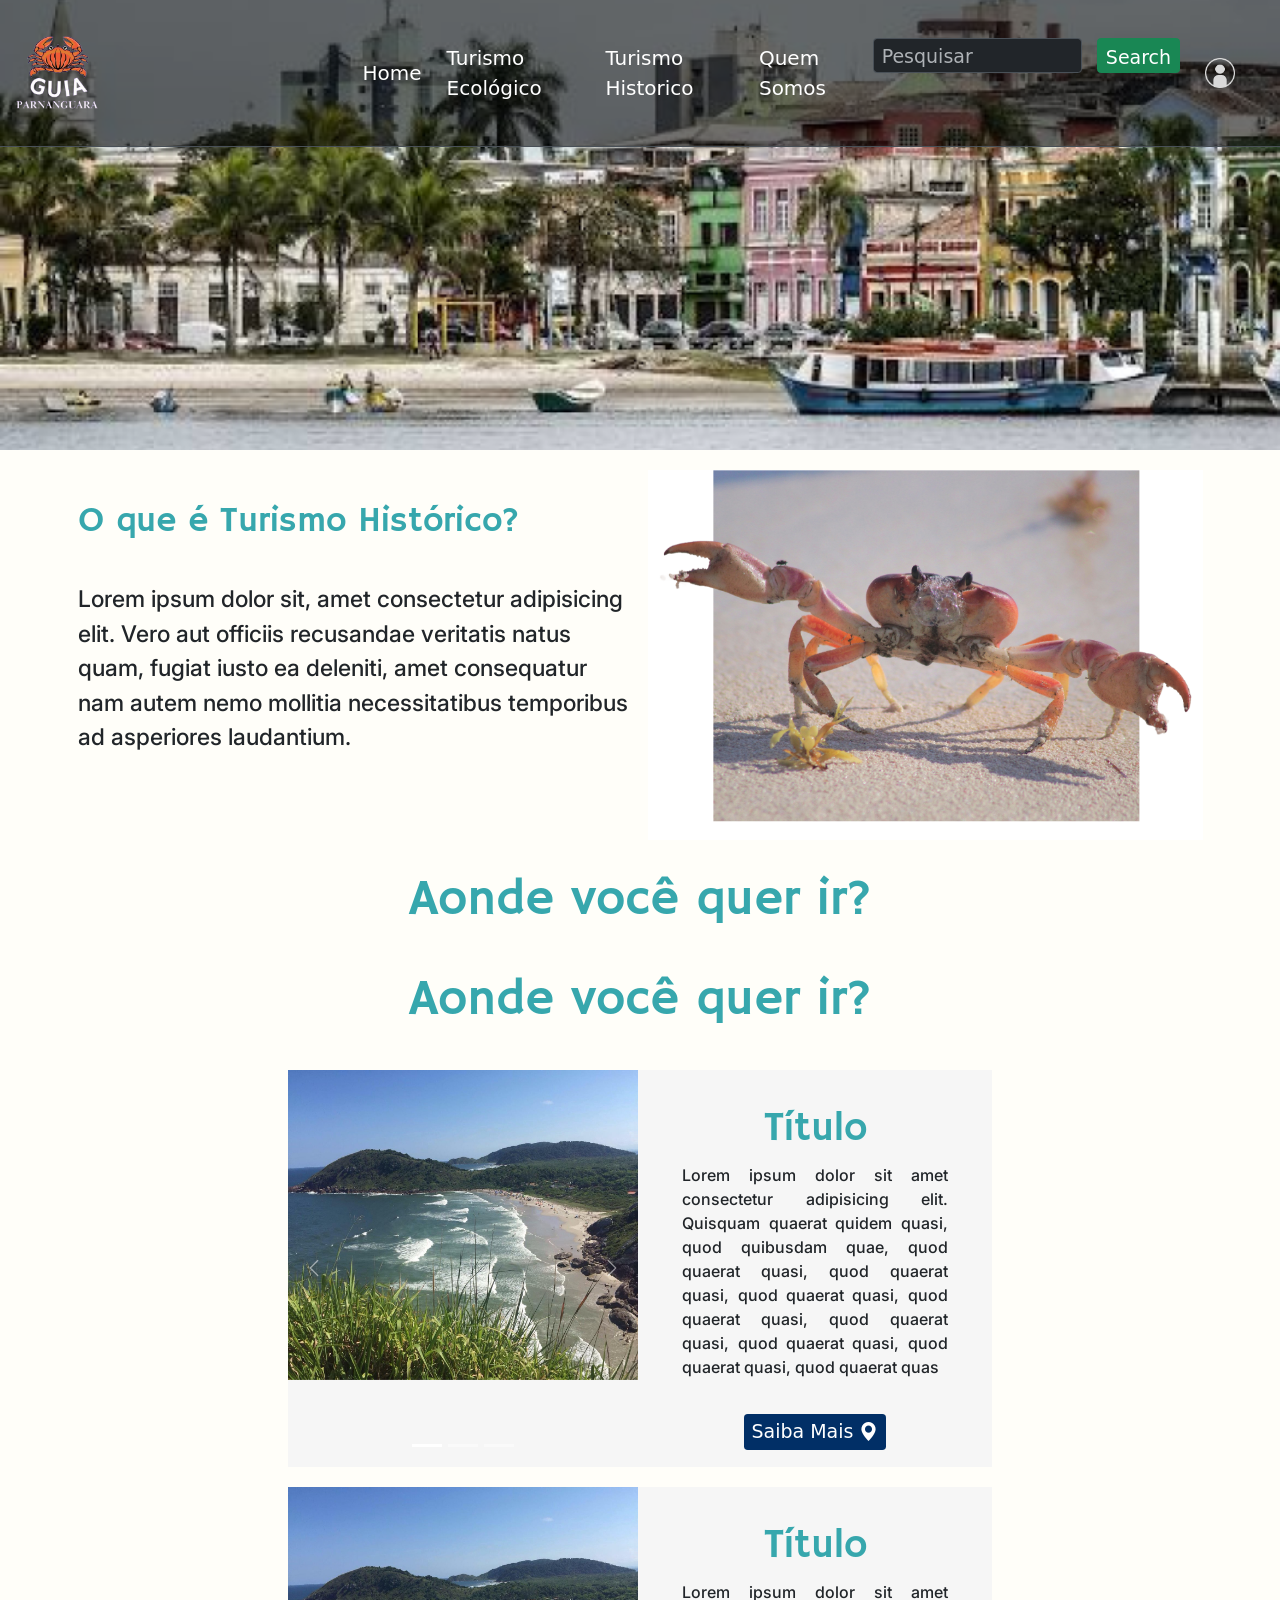
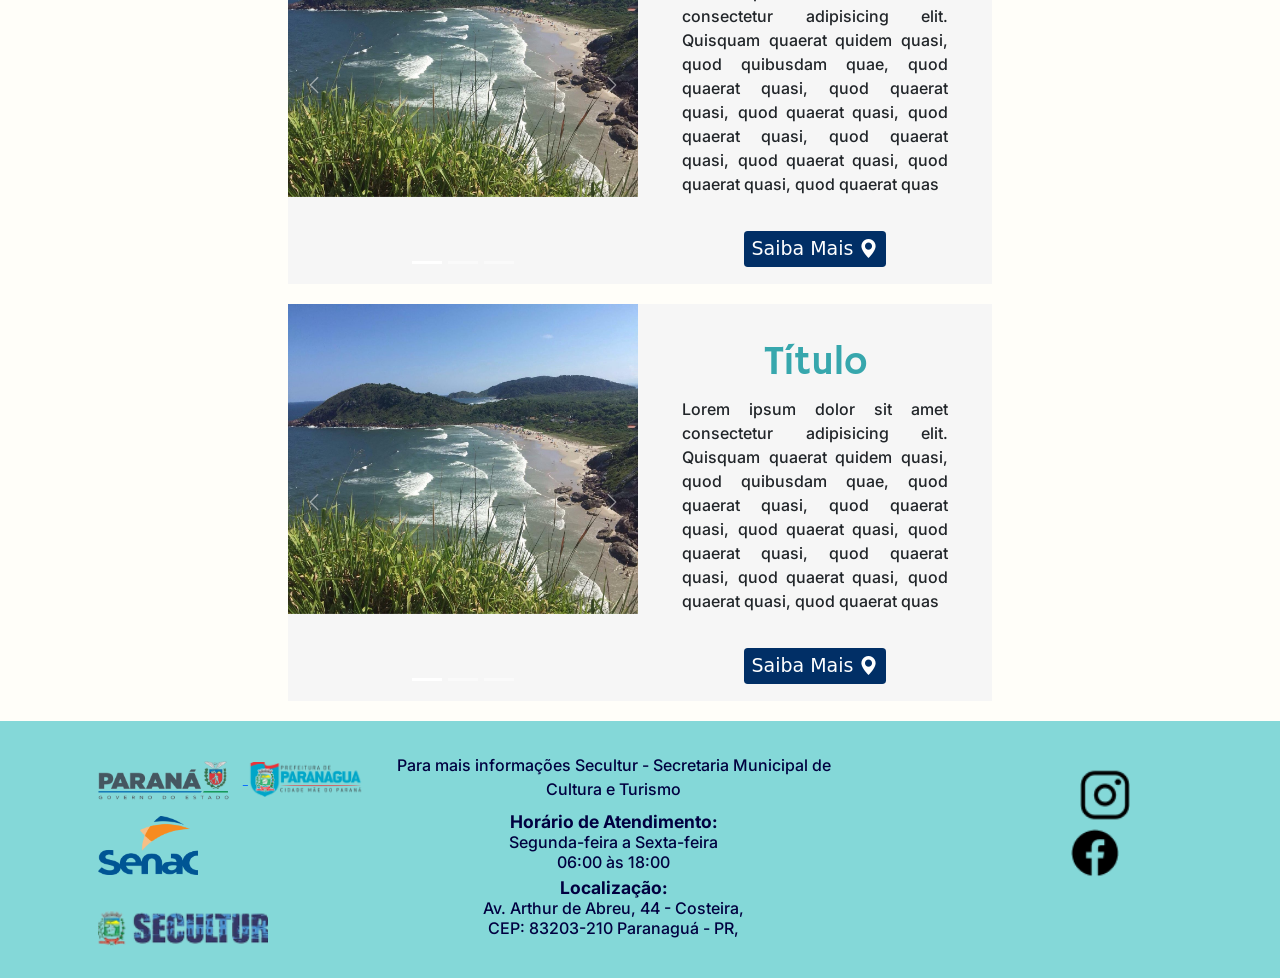
<file: th.html>
<!DOCTYPE html>
<html lang="pt-br">
  <head>
    <meta charset="utf-8" />
    <meta name="viewport" content="width=device-width, initial-scale=1" />
    <title>Turismo Histórico</title>
    <link href="https://cdn.jsdelivr.net/npm/bootstrap@5.3.3/dist/css/bootstrap.min.css" rel="stylesheet" integrity="sha384-QWTKZyjpPEjISv5WaRU9OFeRpok6YctnYmDr5pNlyT2bRjXh0JMhjY6hW+ALEwIH" crossorigin="anonymous">


    <link rel="stylesheet" href="https://cdn.jsdelivr.net/npm/bootstrap-icons@1.11.3/font/bootstrap-icons.min.css">


    <!-- fonts -->
    <link rel="preconnect" href="https://fonts.googleapis.com">
    <link rel="preconnect" href="https://fonts.gstatic.com" crossorigin>
    <link href="https://fonts.googleapis.com/css2?family=Inter:wght@100..900&display=swap" rel="stylesheet">
    <link rel="preconnect" href="https://fonts.googleapis.com">
<link rel="preconnect" href="https://fonts.gstatic.com" crossorigin>
<link href="https://fonts.googleapis.com/css2?family=Hammersmith+One&display=swap" rel="stylesheet">
    <link rel="stylesheet" href="te.style.css">
  </head>
  
  <body>
    <div class="background">
        <nav id="navStyle" class="navbar bg-dark border-bottom border-body navbar-expand-lg bg-body-tertiary" data-bs-theme="dark">
          <div class="container-fluid">
            <button class="navbar-toggler menu" type="button" data-bs-toggle="offcanvas" data-bs-target="#offcanvasNavbar" aria-controls="offcanvasNavbar" aria-label="Toggle navigation">
              <span id="icon" class="navbar-toggler-icon"></span>
            </button>
            <a class="navbar-brand" href="#">
              <img src="./img/nova.png"   id="logo" alt="logo">
            </a>
            <div class="offcanvas offcanvas-start" tabindex="-1" id="offcanvasNavbar" aria-labelledby="offcanvasNavbarLabel">
              <div class="offcanvas-header">
                <a class="navbar-brand" href="#">
                  <img src="./img/nova.png"  id="logo" alt="logo">
                </a>
                <button type="button" class="btn-close" data-bs-dismiss="offcanvas" aria-label="Close"></button>
              </div>
              <div class="offcanvas-body">
                <ul class="navbar-nav justify-content-center flex-grow-1 pe-3 links">
                  <li class="nav-item">
                    <a class="nav-link active"  id="linkHome" aria-current="page" href="http://127.0.0.1:5500/frontend/index.html">Home</a>
                  </li>
                  <li class="nav-item">
                    <a class="nav-link active" aria-current="page" href="http://127.0.0.1:5500/frontend/te.html">Turismo Ecológico</a>
                  </li>
                  <li class="nav-item">
                    <a class="nav-link active" aria-current="page" href="http://127.0.0.1:5500/frontend/th.html">Turismo Historico</a>
                  </li>
                  <li class="nav-item">
                    <a class="nav-link active" aria-current="page" href="http://127.0.0.1:5500/frontend/sobrenos.html">Quem Somos</a>
                  </li>
                </ul>
                <form class="d-flex mt-3 formStyle" role="search">
                  <input id="search" class="form-control me-2 inputSearch" type="search" placeholder="Pesquisar" aria-label="Search">
                  <button id="search" class="btn btn-success" type="submit">Search</button>
                </form>
                <hr>
                <div class="botaoConta">
                  <a href="http://127.0.0.1:5500/frontend/signup.html">
                    <img id="img-login" src="./img/usuario.png" alt="login">
                  </a>
                </div>
              </div>
              </div>            
            </div>
          </div>
        </nav>
    </div>

      <section id="main">
        <div id="contexto" class="container-fluid">
            <div class="container">
                <div class="row">
                  <div class="col-sm">
                   <h1>O que é Turismo Histórico?</h1>
                   <p>Lorem ipsum dolor sit, amet consectetur adipisicing elit. Vero aut officiis recusandae veritatis natus quam, fugiat iusto ea deleniti, amet consequatur nam autem nemo mollitia necessitatibus temporibus ad asperiores laudantium.</p>
                  </div>
                  <div  id="carangolas" class="col-sm">
                  <img id="contexto-img" src="./img/carangolas.png" alt="Carangolas">
                  </div>
               
                </div>
              </div>
        </div>
    </section>


    <h1>Aonde você quer ir?</h1>
    <div class="wrap">
        <h1>Aonde você quer ir?</h1>
        <div class="wrap">
            <!-- Primeiro Card-->
            <div class="tourismCard">
                <div id="carouselExampleIndicators" class="carousel slide">
                    <div class="carousel-indicators">
                      <button type="button" data-bs-target="#carouselExampleIndicators" data-bs-slide-to="0" class="active" aria-current="true" aria-label="Slide 1"></button>
                      <button type="button" data-bs-target="#carouselExampleIndicators" data-bs-slide-to="1" aria-label="Slide 2"></button>
                      <button type="button" data-bs-target="#carouselExampleIndicators" data-bs-slide-to="2" aria-label="Slide 3"></button>
                    </div>
                    <div class="carousel-inner">
                      <div class="carousel-item active">
                        <img src="./img/card-img.jpg" class="d-block w-100" alt="...">
                      </div>
                      <div class="carousel-item">
                        <img src="./img/card-img.jpg" class="d-block w-100" alt="...">
                      </div>
                      <div class="carousel-item">
                        <img src="./img/card-img.jpg" class="d-block w-100" alt="...">
                      </div>
                    </div>
                    <button class="carousel-control-prev" type="button" data-bs-target="#carouselExampleIndicators" data-bs-slide="prev">
                      <span class="carousel-control-prev-icon" aria-hidden="true"></span>
                      <span class="visually-hidden">Previous</span>
                    </button>
                    <button class="carousel-control-next" type="button" data-bs-target="#carouselExampleIndicators" data-bs-slide="next">
                      <span class="carousel-control-next-icon" aria-hidden="true"></span>
                      <span class="visually-hidden">Next</span>
                    </button>
                  </div>
    
                <div class="cardContent">
                    <h2>Título</h2>
                    <p>Lorem ipsum dolor sit amet consectetur adipisicing elit. Quisquam quaerat quidem quasi, quod
                        quibusdam
                        quae, quod quaerat quasi, quod quaerat quasi, quod quaerat quasi, quod quaerat quasi, quod quaerat
                        quasi, quod quaerat quasi, quod quaerat quasi, quod quaerat quas</p>
                    <a href="./comentarios.html">
                        <button type="button" class="btn btn-info">Saiba Mais <i class="bi bi-geo-alt-fill"></i></button>
                    </div>
                    </a>
            </div>
            <!-- Segundo Card-->
            <div class="tourismCard">
                <div id="carouselExampleIndicators2" class="carousel slide">
                    <div class="carousel-indicators">
                      <button type="button" data-bs-target="#carouselExampleIndicators2" data-bs-slide-to="0" class="active" aria-current="true" aria-label="Slide 1"></button>
                      <button type="button" data-bs-target="#carouselExampleIndicators2" data-bs-slide-to="1" aria-label="Slide 2"></button>
                      <button type="button" data-bs-target="#carouselExampleIndicators2" data-bs-slide-to="2" aria-label="Slide 3"></button>
                    </div>
                    <div class="carousel-inner">
                      <div class="carousel-item active">
                        <img src="./img/card-img.jpg" class="d-block w-100" alt="...">
                      </div>
                      <div class="carousel-item">
                        <img src="./img/card-img.jpg" class="d-block w-100" alt="...">
                      </div>
                      <div class="carousel-item">
                        <img src="./img/card-img.jpg" class="d-block w-100" alt="...">
                      </div>
                    </div>
                    <button class="carousel-control-prev" type="button" data-bs-target="#carouselExampleIndicators2" data-bs-slide="prev">
                      <span class="carousel-control-prev-icon" aria-hidden="true"></span>
                      <span class="visually-hidden">Previous</span>
                    </button>
                    <button class="carousel-control-next" type="button" data-bs-target="#carouselExampleIndicators2" data-bs-slide="next">
                      <span class="carousel-control-next-icon" aria-hidden="true"></span>
                      <span class="visually-hidden">Next</span>
                    </button>
                  </div>
    
                <div class="cardContent">
                    <h2>Título</h2>
                    <p>Lorem ipsum dolor sit amet consectetur adipisicing elit. Quisquam quaerat quidem quasi, quod
                        quibusdam
                        quae, quod quaerat quasi, quod quaerat quasi, quod quaerat quasi, quod quaerat quasi, quod quaerat
                        quasi, quod quaerat quasi, quod quaerat quasi, quod quaerat quas</p>
                        
                        <a href="./comentarios.html">
                            <button type="button" class="btn btn-info">Saiba Mais <i class="bi bi-geo-alt-fill"></i></button>
                        </a>
                </div>
            </div>
            <!-- Terceiro Card -->
            <div class="tourismCard">
                <div id="carouselExampleIndicators3" class="carousel slide">
                    <div class="carousel-indicators">
                      <button type="button" data-bs-target="#carouselExampleIndicators3" data-bs-slide-to="0" class="active" aria-current="true" aria-label="Slide 1"></button>
                      <button type="button" data-bs-target="#carouselExampleIndicators3" data-bs-slide-to="1" aria-label="Slide 2"></button>
                      <button type="button" data-bs-target="#carouselExampleIndicators3" data-bs-slide-to="2" aria-label="Slide 3"></button>
                    </div>
                    <div class="carousel-inner">
                      <div class="carousel-item active">
                        <img src="./img/card-img.jpg" class="d-block w-100" alt="...">
                      </div>
                      <div class="carousel-item">
                        <img src="./img/card-img.jpg" class="d-block w-100" alt="...">
                      </div>
                      <div class="carousel-item">
                        <img src="./img/card-img.jpg" class="d-block w-100" alt="...">
                      </div>
                    </div>
                    <button class="carousel-control-prev" type="button" data-bs-target="#carouselExampleIndicators3" data-bs-slide="prev">
                      <span class="carousel-control-prev-icon" aria-hidden="true"></span>
                      <span class="visually-hidden">Previous</span>
                    </button>
                    <button class="carousel-control-next" type="button" data-bs-target="#carouselExampleIndicators3" data-bs-slide="next">
                      <span class="carousel-control-next-icon" aria-hidden="true"></span>
                      <span class="visually-hidden">Next</span>
                    </button>
                  </div>
    
                <div class="cardContent">
                    <h2>Título</h2>
                    <p>Lorem ipsum dolor sit amet consectetur adipisicing elit. Quisquam quaerat quidem quasi, quod
                        quibusdam
                        quae, quod quaerat quasi, quod quaerat quasi, quod quaerat quasi, quod quaerat quasi, quod quaerat
                        quasi, quod quaerat quasi, quod quaerat quasi, quod quaerat quas</p>
    
                      <a href="./comentarios.html">
                        <button type="button" class="btn btn-info">Saiba Mais <i class="bi bi-geo-alt-fill"></i></button>
                    </div>
                    </a>
                  </div>
            </div>
        </div>


    <footer>
        <div class="fotstyle">
            
                <div class="parceiros">
                
                    <div>
                        <a href="https://www.parana.pr.gov.br/">
                        <img src="./img/governo-removebg-preview.png" alt="" class="governo">
                    </a>
    
                    <a href="https://www.paranagua.pr.gov.br/">
                    <img src="./img/prefeitura.png" alt="" class="prefeitura">
                    </a>
    
                    </div>
    
                    <div>
                        <a href="https://www.pr.senac.br/principal/index.asp">
                        <img src="./img/senac.png" alt="" class="senac">
                    </a>
    
                    <a href="https://secultur.paranagua.pr.gov.br/">
                        <img src="./img/secultur.png" alt="" class="secultur">
                    </a>
                    </div>
                </div>


            <div class="textus">
                <div class="atendimento">
                    <P>Para mais informações Secultur - Secretaria Municipal de Cultura e Turismo</P>
                    <h3>Horário de Atendimento:</h3>
                    <p class="pedro">Segunda-feira a Sexta-feira
                    </p>
                    <p class="pedro">06:00 às 18:00</p>
                </div>

                <div class="local">
                    <h3>Localização:</h3>
                    <p class="pedro">Av. Arthur de Abreu, 44 - Costeira, 
                    </p>
                    <p class="pedro"> CEP: 83203-210 Paranaguá - PR, </p>
                </div>
            </div>



            <div class="icones">
                <img src="./img/insta.png" alt="" class="insta">
                <img src="./img/face.png" alt="" class="face">
            </div>
        </div>
    </footer>

    <script src="https://code.jquery.com/jquery-3.3.1.slim.min.js"
        integrity="sha384-q8i/X+965DzO0rT7abK41JStQIAqVgRVzpbzo5smXKp4YfRvH+8abtTE1Pi6jizo"
        crossorigin="anonymous"></script>
    <script src="https://cdnjs.cloudflare.com/ajax/libs/popper.js/1.14.3/umd/popper.min.js"
        integrity="sha384-ZMP7rVo3mIykV+2+9J3UJ46jBk0WLaUAdn689aCwoqbBJiSnjAK/l8WvCWPIPm49"
        crossorigin="anonymous"></script>
    <script src="https://stackpath.bootstrapcdn.com/bootstrap/4.1.3/js/bootstrap.min.js"
        integrity="sha384-ChfqqxuZUCnJSK3+MXmPNIyE6ZbWh2IMqE241rYiqJxyMiZ6OW/JmZQ5stwEULTy"
        crossorigin="anonymous"></script>
    <script src="https://cdn.jsdelivr.net/npm/bootstrap@5.3.3/dist/js/bootstrap.bundle.min.js" integrity="sha384-YvpcrYf0tY3lHB60NNkmXc5s9fDVZLESaAA55NDzOxhy9GkcIdslK1eN7N6jIeHz" crossorigin="anonymous"></script>
    <script src="https://cdn.jsdelivr.net/npm/@popperjs/core@2.11.8/dist/umd/popper.min.js" integrity="sha384-I7E8VVD/ismYTF4hNIPjVp/Zjvgyol6VFvRkX/vR+Vc4jQkC+hVqc2pM8ODewa9r" crossorigin="anonymous"></script>
    <script src="https://cdn.jsdelivr.net/npm/bootstrap@5.3.3/dist/js/bootstrap.min.js" integrity="sha384-0pUGZvbkm6XF6gxjEnlmuGrJXVbNuzT9qBBavbLwCsOGabYfZo0T0to5eqruptLy" crossorigin="anonymous"></script>
  </body>
</html>
</file>
<file: style.css>
* {
    margin: 0;
    padding: 0;
    box-sizing: border-box;
}

:root{
    font-size: 62.5%;
}
body{
    font-size: 1.6rem;
    background-color: #FFFEF9;
}

.formStyle{
    height: 35px;
    gap: 10px;

}

#search{
    height: 100%;
    font-size: 1.9rem;
    font-weight: 100;
   
}

#img{
    max-height: 50px;
    max-width: 70%;
}
  
.links {
    font-size: 2rem;
}





.botaoConta {
    display: flex;
    justify-content: space-evenly;
    align-items: center;
    margin: 0 25px;
  }
  
  .botaoConta button {
    width: 100px;
  }
  
  .navbar-nav, .d-flex {
    display: flex;
    margin: 0 !important;
  }
  
  .navbar-nav {
    gap: 15px;
  }
  
  .navbar {
    padding: 20px 0; 
  }
  
  .nav-item {
    display: flex;
    align-items: center;
  }
  
  .bg-dark {
    background-color: #0000008e!important;
  }
  

  .background {
      background-image: url("./img/baner.png");
      background-size: cover;
      background-repeat: no-repeat;
      background-position: center;
      height: 50vh;
      width: 100%;
  }

#logo {
    width: 100px;
    height: 100px;
   
}

.menu {
    width: 60px;
    height: 60px;
    margin-left: 15px;
}

#icon {
    width: 30px;
    height: 60px;
    color: #32C3CC;
}

@media (min-width:950px) {
    #linkHome {
        margin-left: 240px;
    }
}

 /* Cards
 */
.btn-info {
    color: white;
}

.tourismCard,
.cardContent{
    display: flex;
}
h1{
    color: rgb(55, 167, 173);
    text-align: center;
    font-size: 5rem;
    padding-bottom: 1rem;
    margin-top: 30px;
    margin-bottom: 30px;
    font-family: "Hammersmith One", sans-serif;
}
.tourismCard{
    width: 55%;
    margin: 0 auto;
    background-color: rgb(246, 246, 246);
    margin-bottom: 2rem;
}
.carousel{
    min-width: 350px;
}
.tourismCard img{
    width: 1970px;
    height: 310px;
}
.cardContent{
    flex-direction: column;
    align-items: center;
    margin: 3.5rem auto 0;
    height: 100%;
}
.cardContent h2{
    color: #32C3CC;
    padding-bottom: 0.5rem;
    font-size: 4rem;
    font-family: "Hammersmith One", sans-serif;
}
.cardContent p{
    width: 75%;
    text-align: justify;
    padding-bottom: 2.5rem;
    font-family: "Inter", sans-serif;
    font-weight: 500;
}
.cardContent button{
    font-size: 1.9rem;
    margin-bottom: 1.7rem;
    background-color: #012F66;
    border: none;
    font-family: "Inter", sans-serif;
    font-weight: 400;

}

.cardContent button:hover   {
    background-color: #012F66;
    border: none;
}





@media(max-width:1024px){
    .tourismCard{
        width: 80%;
        margin: 0 auto 2rem;
    }
}
@media(max-width:768px){
    .tourismCard{
        display: flex;
        flex-direction: column;
        width: 70%;
    }
    .carousel{
        min-width: 200px;
    }
    .btn-info{
        margin-bottom: 1.7rem;
    }
}

/* Pedro */

.textus {
    margin-right: 200px;
    text-align: center;
   font-family: "Inter", sans-serif;
    font-weight: 550;

}

.textus h3{
    font-weight: 700;
}

 footer {
    background-color: #84D8D8;
    color: #010040;
    padding: 32px;
   width: 100%;
   
}

.fotstyle {
    display: flex;
    justify-content: space-between;
    width: 90%;
    margin:  0 auto;

}
 
.senac {
    width: 100px;
   margin-right: 35px;
   margin-top: 10px;
   margin-left: 5px;
}

.governo {
    width: 140px;
    margin-right: 10px;

   
}

.prefeitura {
    width: 115px;
   
}

.secultur {
    width: 170px;
    margin-top: 35px;
    margin-left: 5px;
   
}


.face {
    width: 50px;
}

.insta {
    width: 50px;
    margin-left: 10px;
    margin-right: 10px;
}

.icones {
  
    align-items: flex-end;
    margin: 10px;
}

h3 {
      text-align: center;
    padding-bottom: none;
}

.pedro {
       line-height: 10px;
}

@media (min-width: 768px) {

   footer {
    flex-direction: column;
    align-items: center;
   }

    
    

}
</file>
<file: comentario.style.css>
* {
    margin: 0;
    padding: 0;
    box-sizing: border-box;
}

:root{
    font-size: 62.5%;
}

body{
    font-size: 1.6rem;
    background-color: #FFFEF9;
}
/* navbar */

.formStyle{
    height: 35px;
    gap: 10px;

}

#search{
    height: 100%;
    font-size: 1.9rem;
    font-weight: 100;
   
}

#img{
    max-height: 50px;
    max-width: 70%;
}
  
.links {
    font-size: 2rem;
}


@media (min-width:950px) {
    #linkHome {
        margin-left: 240px;
    }
}



.botaoConta {
    display: flex;
    justify-content: space-evenly;
    align-items: center;
    margin: 0 25px;
  }
  
  .botaoConta button {
    width: 100px;
  }
  
  .navbar-nav, .d-flex {
    display: flex;
    margin: 0 !important;
  }
  
  .navbar-nav {
    gap: 15px;
  }
  
  .navbar {
    padding: 20px 0; 
  }
  
  .nav-item {
    display: flex;
    align-items: center;
  }
  
  .bg-dark {
    background-color: #0000008e!important;
  }
  

  .background {
      background-image: url("./img/baner.png");
      background-size: cover;
      background-repeat: no-repeat;
      background-position: center;
      height: 50vh;
      width: 100%;
  }

#logo {
    width: 100px;
    height: 100px;
   
}

.menu {
    width: 60px;
    height: 60px;
    margin-left: 15px;
  }
  
  #icon {
    width: 30px;
    height: 50px;
  }
  
  
  


/* conteudo */

h1{
    color: rgb(55, 167, 173);
    text-align: center;
    font-size: 5rem;
    padding-bottom: 1rem;
    margin-top: 30px;
    font-family: "Hammersmith One", sans-serif;
}
#content{
    display: flex;
    flex-direction: column;
    align-items: center;
    justify-content: center;
    margin-bottom: 50px;
}

.carrouselcontainer {
    width: 30%;
    margin: 0 auto;
    background-color: rgb(246, 246, 246);
    margin-bottom: 2rem;
}



.carrouselcontainer img{
    max-width: 630px;
    height: 310px;
}

#text {
    display: flex;
    flex-direction: column;
    align-items: center;
    justify-content: center;
    margin-bottom: 100px;
}

 p {
    
    font-family: "Inter", sans-serif;
    font-weight: 500;
}
#cardstyle{
   width: 50%;
}

#comentarios {
    display: flex;
    flex-direction: column;
    align-items: center;
    justify-content: center;
    margin-bottom: 100px;
} 

#comentcard {
    display: flex;
    flex-direction: column;
    gap: 50px;
}
h3 {
    font-family: "Inter", sans-serif;
    font-weight: 500;
    text-align: start;

}

.comment {
    padding: 20px;
}
.date {
    color: grey;
}

h4 {
    color: #84D8D8;
}

#comentarios form {
    padding: 10px;
}
/* Pedro */

.textus {
    margin-right: 200px;
    text-align: center;
   font-family: "Inter", sans-serif;
    font-weight: 550;

}

.textus h3{
    font-weight: 700;
    text-align: center;
}

 footer {
    background-color: #84D8D8;
    color: #010040;
    padding: 32px;
   width: 100%;
   
}

.fotstyle {
    display: flex;
    justify-content: space-between;
    width: 90%;
    margin:  0 auto;

}
 
.senac {
    width: 100px;
   margin-right: 35px;
   margin-top: 10px;
   margin-left: 5px;
}

.governo {
    width: 140px;
    margin-right: 10px;

   
}

.prefeitura {
    width: 115px;
   
}

.secultur {
    width: 170px;
    margin-top: 35px;
    margin-left: 5px;
   
}


.face {
    width: 50px;
}

.insta {
    width: 50px;
    margin-left: 10px;
    margin-right: 10px;
}

.icones {
  
    align-items: flex-end;
    margin: 10px;
}



.pedro {
       line-height: 10px;
}

@media (max-width: 768px) {

   .footer-container {
    flex-direction: column;
    align-items: center;
   }

    
    

}
</file>
<file: signup.style.css>
/* navbar */
* {
    margin: 0;
    padding: 0;
    box-sizing: border-box;
}

:root{
    font-size: 62.5%;
}
body{
    font-size: 1.6rem;
    background-color: #FFFEF9;
}

.formStyle{
    height: 35px;
    gap: 10px;

}

#search{
    height: 100%;
    font-size: 1.9rem;
    font-weight: 100;
   
}

#img{
    max-height: 50px;
    max-width: 70%;
}
  
.links {
    font-size: 2rem;
}


@media (min-width:950px) {
    #linkHome {
        margin-left: 240px;
    }
}



.botaoConta {
    display: flex;
    justify-content: space-evenly;
    align-items: center;
    margin: 0 25px;
  }
  
  .botaoConta button {
    width: 100px;
  }
  
  .navbar-nav, .d-flex {
    display: flex;
    margin: 0 !important;
  }
  
  .navbar-nav {
    gap: 15px;
  }
  
  .navbar {
    padding: 20px 0; 
  }
  
  .nav-item {
    display: flex;
    align-items: center;
  }
  
  .bg-dark {
    background-color: #0000008e!important;
  }
  

#logo {
    width: 100px;
    height: 100px;
   
}

.menu {
    width: 60px;
    height: 60px;
    margin-left: 15px;
}

#icon {
    width: 30px;
    height: 60px;
}

/* conteudo */

h1{
    color: rgb(55, 167, 173);
    text-align: center;
    font-size: 5rem;
    padding-bottom: 1rem;
    margin-top: 30px;
    margin-bottom: 30px;
    font-family: "Hammersmith One", sans-serif;
}

.app p{
    
    text-align: justify;
    padding-bottom: 2.5rem;
    font-family: "Inter", sans-serif;
    font-size: 1.8rem;
    font-weight: 500;
}

/* form */


input::placeholder {
    color: #ff0000;
    font-size: 1.5rem;
}

h2 {
    color: #002F51 ;
    text-align: center;
    padding-bottom: 0.5rem;
    font-family: "Hammersmith One", sans-serif;
}



.buttons-container {
    display: flex;
    justify-content: center;
    gap: 30px;
    padding-top: 20px;
}


.app {
    height: 60vh;
    align-items: center;
    display: flex;
    flex-direction: column;
    width: 50%;
    margin: 0 auto;
}

.btn-form {
    min-width: 150px;
    font-size: 1.5rem;
}

.form-group {

    display: flex;
    width: 70%;
    margin: 0 auto;
    align-items: center;
   padding-top: 1rem;
}

.form-group label {
    width: 80px;
   

}

/* Pedro */

.textus {
    margin-right: 200px;
    text-align: center;
   font-family: "Inter", sans-serif;
    font-weight: 550;

}


.textus h3{
    font-weight: 700;
}

 footer {
    background-color: #84D8D8;
    color: #010040;
    padding: 32px;
   width: 100%;
   height: 24vh;
}

.fotstyle {
    display: flex;
    justify-content: space-between;
   
    margin:  0 auto;

}
 
.senac {
    width: 100px;
   margin-right: 35px;
   margin-top: 10px;
   margin-left: 5px;
}

.governo {
    width: 140px;
    margin-right: 10px;

   
}

.prefeitura {
    width: 115px;
   
}

.secultur {
    width: 170px;
    margin-top: 35px;
    margin-left: 5px;
   
}


.face {
    width: 50px;
}

.insta {
    width: 50px;
    margin-left: 10px;
    margin-right: 10px;
}

.icones {
  
    align-items: flex-end;
    margin: 10px;
}

h3 {
      text-align: center;
    padding-bottom: none;
}

.pedro {
       line-height: 10px;
}

@media (max-width: 768px) {

   .footer-container {
    flex-direction: column;
    align-items: center;
   }

    
    

}
</file>
<file: sobre.style.css>
* {
    margin: 0;
    padding: 0;
    box-sizing: border-box;
  }
  :root {
    font-size: 62.5%;
  }

  body {
    background-color: #FFFEF9;
  }


  .botaoConta {
    display: flex;
    justify-content: space-evenly;
    align-items: center;
    margin: 0 25px;
  }
  
  .botaoConta button {
    width: 100px;
  }
  
  .navbar-nav, .d-flex {
    display: flex;
    margin: 0 !important;
  }
  
  .navbar-nav {
    gap: 15px;
  }
  
  .navbar {
    padding: 20px 0; 
  }
  
  .nav-item {
    display: flex;
    align-items: center;
  }
  
  .bg-dark {
    background-color: #0000008e!important;
  }

  #logo {
    width: 100px;
    height: 100px;
   
}
.menu {
  width: 60px;
  height: 60px;
  margin-left: 15px;
}

#icon {
  width: 30px;
  height: 50px;
}


/* main */

  .container{
    display: flex;
    flex-direction: column;
    align-items: center;
  }
  .equipe{
    display: flex;
    justify-content: center;
    max-width: 800px;
  }
  .headimage{
    object-fit: cover;
    width: 100%;
    margin-top: 3.2rem;
    border-radius: 6px;
   
  }
  h2{
    text-align: center;
    font-family: "Hammersmith One", sans-serif;
    font-size: 3rem;
  }
  .sobreNos{
    font-size: 1.6rem;
    margin-top: 10rem;
    margin-bottom: 5rem;
    width: 70%;
  }
  .CardColor{
    height: 300px;
    width: 100%;
    background-color: rgb(3, 84, 138);
    border-radius: 6px;
  }
  .title-page{
    font-size: 2rem;
  }
  
  .conteudo{
    display: flex;
    flex-direction: column;
    width: 70%;
    justify-content: center;
    align-items: center;
    height: 100%;
    margin: 0 auto;
    color: white;
    text-align: center;
    font-size: 1.6rem;

  }
  .slide{
    width: 60%;
    margin-top: 3.2rem;
    
  }
  @media (max-width: 768px) {
    
    h2{
      font-size: 3rem;
    }

    .sobreNos{
      margin-top: 4rem;
      text-align: center;
      width: 100%;
      font-size: 2.5rem;
    }
    .slide{
      height: 300px;
      width: 100%;
      margin-top: 4rem;
    }
    .title-page{
     font-size: 3rem;
    }
    .conteudo{
      font-size: 2.2rem;
    }
    
  }

  /* footer */

  footer {
    background-color: rgb(230, 223, 223);
    margin-top: 30px;
    padding: 32px;
   width: 100%;
   
}

.fotstyle {
    display: flex;
    justify-content: space-between;
    width: 80%;
    margin:  0 auto;

}
 
.senac {
    width: 50px;
   margin-right: 35px;
}

.governo {
    width: 70px;
    margin-right: 10px;
   
}

.prefeitura {
    width: 80px;
   
}

.secultur {
    width: 60px;
   
}

.whats {
    width: 30px;
}

.face {
    width: 30px;
}

.insta {
    width: 30px;
    margin-left: 10px;
    margin-right: 10px;
}

.parceiros {
    
    margin: 10px;
    
}



.icones {
  
    align-items: flex-end;
    margin: 10px;
}

h3 {
      text-align: center;
    padding-bottom: none;
}

.pedro {
       line-height: 10px;
}

@media (max-width: 768px) {

   .footer-container {
    flex-direction: column;
    align-items: center;
   }

    
    

}
 
 /* navbar */

 * {
  margin: 0;
  padding: 0;
  box-sizing: border-box;
}

:root{
  font-size: 62.5%;
}
body{
  font-size: 1.6rem;
  background-color: #FFFEF9;
}

.formStyle{
  height: 35px;
  gap: 10px;

}

#search{
  height: 100%;
  font-size: 1.9rem;
  font-weight: 100;
 
}

#img{
  max-height: 50px;
  max-width: 70%;
}

.links {
  font-size: 2rem;
}


@media (max-width:950px) {
  #linkHome {
      margin-left: 240px;
  }
}

.botaoConta {
  display: flex;
  justify-content: space-evenly;
  align-items: center;
  margin: 0 25px;
}

.botaoConta button {
  width: 100px;
}

.navbar-nav, .d-flex {
  display: flex;
  margin: 0 !important;
}

.navbar-nav {
  gap: 15px;
}

.navbar {
  padding: 20px 0; 
}

.nav-item {
  display: flex;
  align-items: center;
}

.bg-dark {
  background-color: #0000008e!important;
}


.background {
  background-image: url("./img/baner.png");
  background-size: cover;
  background-repeat: no-repeat;
  background-position: center;
  height: 50vh;
  width: 100%;
}

/* Pedro */

.textus {
  margin-right: 200px;
  text-align: center;
 font-family: "Inter", sans-serif;
  font-weight: 550;

}

.textus h3{
  font-weight: 700;
}

footer {
  background-color: #84D8D8;
  color: #010040;
  padding: 32px;
 width: 100%;
 
}

.fotstyle {
  display: flex;
  justify-content: space-between;
  width: 90%;
  margin:  0 auto;

}

.senac {
  width: 100px;
 margin-right: 35px;
 margin-top: 10px;
 margin-left: 5px;
}

.governo {
  width: 140px;
  margin-right: 10px;

 
}

.prefeitura {
  width: 115px;
 
}

.secultur {
  width: 170px;
  margin-top: 35px;
  margin-left: 5px;
 
}


.face {
  width: 50px;
}

.insta {
  width: 50px;
  margin-left: 10px;
  margin-right: 10px;
}

.icones {

  align-items: flex-end;
  margin: 10px;
}

h3 {
    text-align: center;
  padding-bottom: none;
}

.pedro {
     line-height: 10px;
}

@media (max-width: 768px) {

 .footer-container {
  flex-direction: column;
  align-items: center;
 }

}

h1 {
  text-align: center;
  font-size: 5rem;
  font-family: "Hammersmith One", sans-serif;
  margin-top: 50px;
  color:  rgb(55, 167, 173);
  
}

p {
  font-family: 'Inter', sans-serif;
}
</file>
<file: te.style.css>
* {
  margin: 0;
  padding: 0;
  box-sizing: border-box;
}

:root{
  font-size: 62.5%;
}
body{
  font-size: 1.6rem;
  background-color: #FFFEF9;
}

body h1, body h2{
   
    font-family: "Hammersmith One", sans-serif;
    font-weight: 400;
  
  
}

body p {
  font-family: "Inter", sans-serif;
  font-weight: 500;
}

.formStyle{
  height: 35px;
  gap: 10px;

}

#search{
  height: 100%;
  font-size: 1.9rem;
  font-weight: 100;
 
}

#img-login{
   max-height: 50px;
    max-width: 70%;
}

.links {
  font-size: 2rem;
}

@media (min-width:950px) {
  #linkHome {
      margin-left: 240px;
  }
}


.botaoConta {
  display: flex;
  justify-content: space-evenly;
  align-items: center;
  margin: 0 25px;
}

.botaoConta button {
  width: 100px;
}

.navbar-nav, .d-flex {
  display: flex;
  margin: 0 !important;
}

.navbar-nav {
  gap: 15px;
}

.navbar {
  padding: 20px 0; 
}

.nav-item {
  display: flex;
  align-items: center;
}

.bg-dark {
  background-color: #0000008e!important;
}


.background {
    background-image: url("./img/baner.png");
    background-size: cover;
    background-repeat: no-repeat;
    background-position: center;
    height: 50vh;
    width: 100%;
}

#logo {
  width: 100px;
  height: 100px;
 
}

.menu {
  width: 60px;
  height: 60px;
  margin-left: 15px;
}

#icon {
  width: 30px;
  height: 50px;
}


/* Cards
*/
.btn-info {
  color: white;
}

/* Contexto */

  
#img {
  max-width: 50%;
 
}
#contexto-img {
  max-height: 100%;
  max-width: 100%;
}
 
  #main {
      padding-top:20px ;
  }
   
  #main p {
      margin-top: 20px;
      font-size: 2.3rem;
  }

  #main h1{
    text-align: left;
    font-size: 3.5rem;
  }

  /* Cards
 */


.tourismCard,
.cardContent{
    display: flex;
}
h1{
    color: rgb(55, 167, 173);
    text-align: center;
    font-size: 5rem;
    padding-bottom: 1rem;
    margin-top: 30px;
    margin-bottom: 30px;
    
}
.tourismCard{
    width: 55%;
    margin: 0 auto;
    background-color: rgb(246, 246, 246);
    margin-bottom: 2rem;
}
.carousel{
    min-width: 350px;
}
.tourismCard img{
    width: 1970px;
    height: 310px;
}
.cardContent{
    flex-direction: column;
    align-items: center;
    margin: 3.5rem auto 0;
    height: 100%;
}
.cardContent h2{
    color: rgb(55, 167, 173);
    padding-bottom: 0.5rem;
    font-size: 4rem;
}
.cardContent p{
    width: 75%;
    text-align: justify;
    padding-bottom: 2.5rem;
}
.cardContent button{
    font-size: 1.9rem;
    margin-bottom: 1.7rem;
    background-color: #012F66;
    border: none;

}

.cardContent button:hover   {
    background-color: #012F66;
    border: none;
}




@media(max-width:1024px){
    .tourismCard{
        width: 80%;
        margin: 0 auto 2rem;
    }
}
@media(max-width:768px){
    .tourismCard{
        display: flex;
        flex-direction: column;
        width: 70%;
    }
    .carousel{
        min-width: 200px;
    }
    .btn-info{
        margin-bottom: 1.7rem;
    }
}

/* Pedro */

.textus {
  margin-right: 200px;
  text-align: center;
 font-family: "Inter", sans-serif;
  font-weight: 550;

}

.textus h3{
  font-weight: 700;
}

footer {
  background-color: #84D8D8;
  color: #010040;
  padding: 32px;
 width: 100%;
 
}

.fotstyle {
  display: flex;
  justify-content: space-between;
  width: 90%;
  margin:  0 auto;

}

.senac {
  width: 100px;
 margin-right: 35px;
 margin-top: 10px;
 margin-left: 5px;
}

.governo {
  width: 140px;
  margin-right: 10px;

 
}

.prefeitura {
  width: 115px;
 
}

.secultur {
  width: 170px;
  margin-top: 35px;
  margin-left: 5px;
 
}


.face {
  width: 50px;
}

.insta {
  width: 50px;
  margin-left: 10px;
  margin-right: 10px;
}

.icones {

  align-items: flex-end;
  margin: 10px;
}

h3 {
    text-align: center;
  padding-bottom: none;
}

.pedro {
     line-height: 10px;
}

@media (max-width: 768px) {

 .footer-container {
  flex-direction: column;
  align-items: center;
 }

  
  

}
</file>
